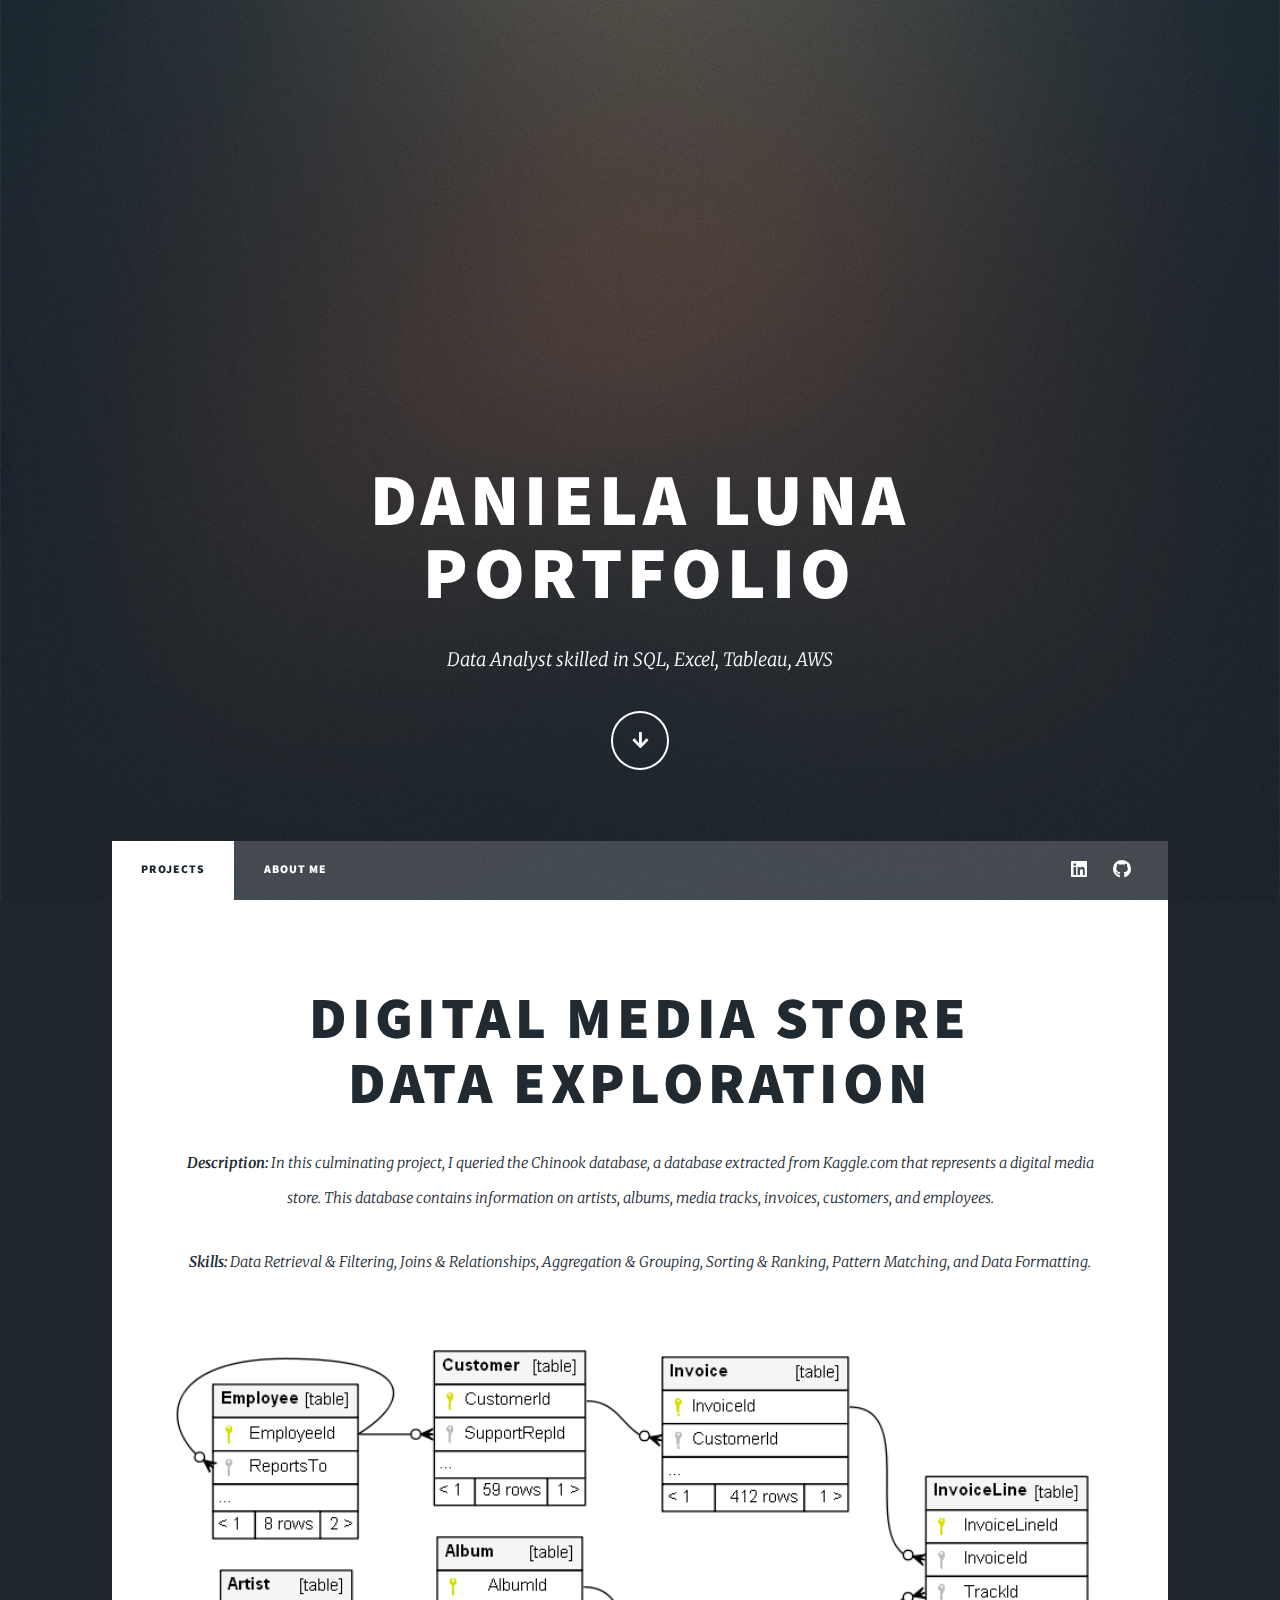
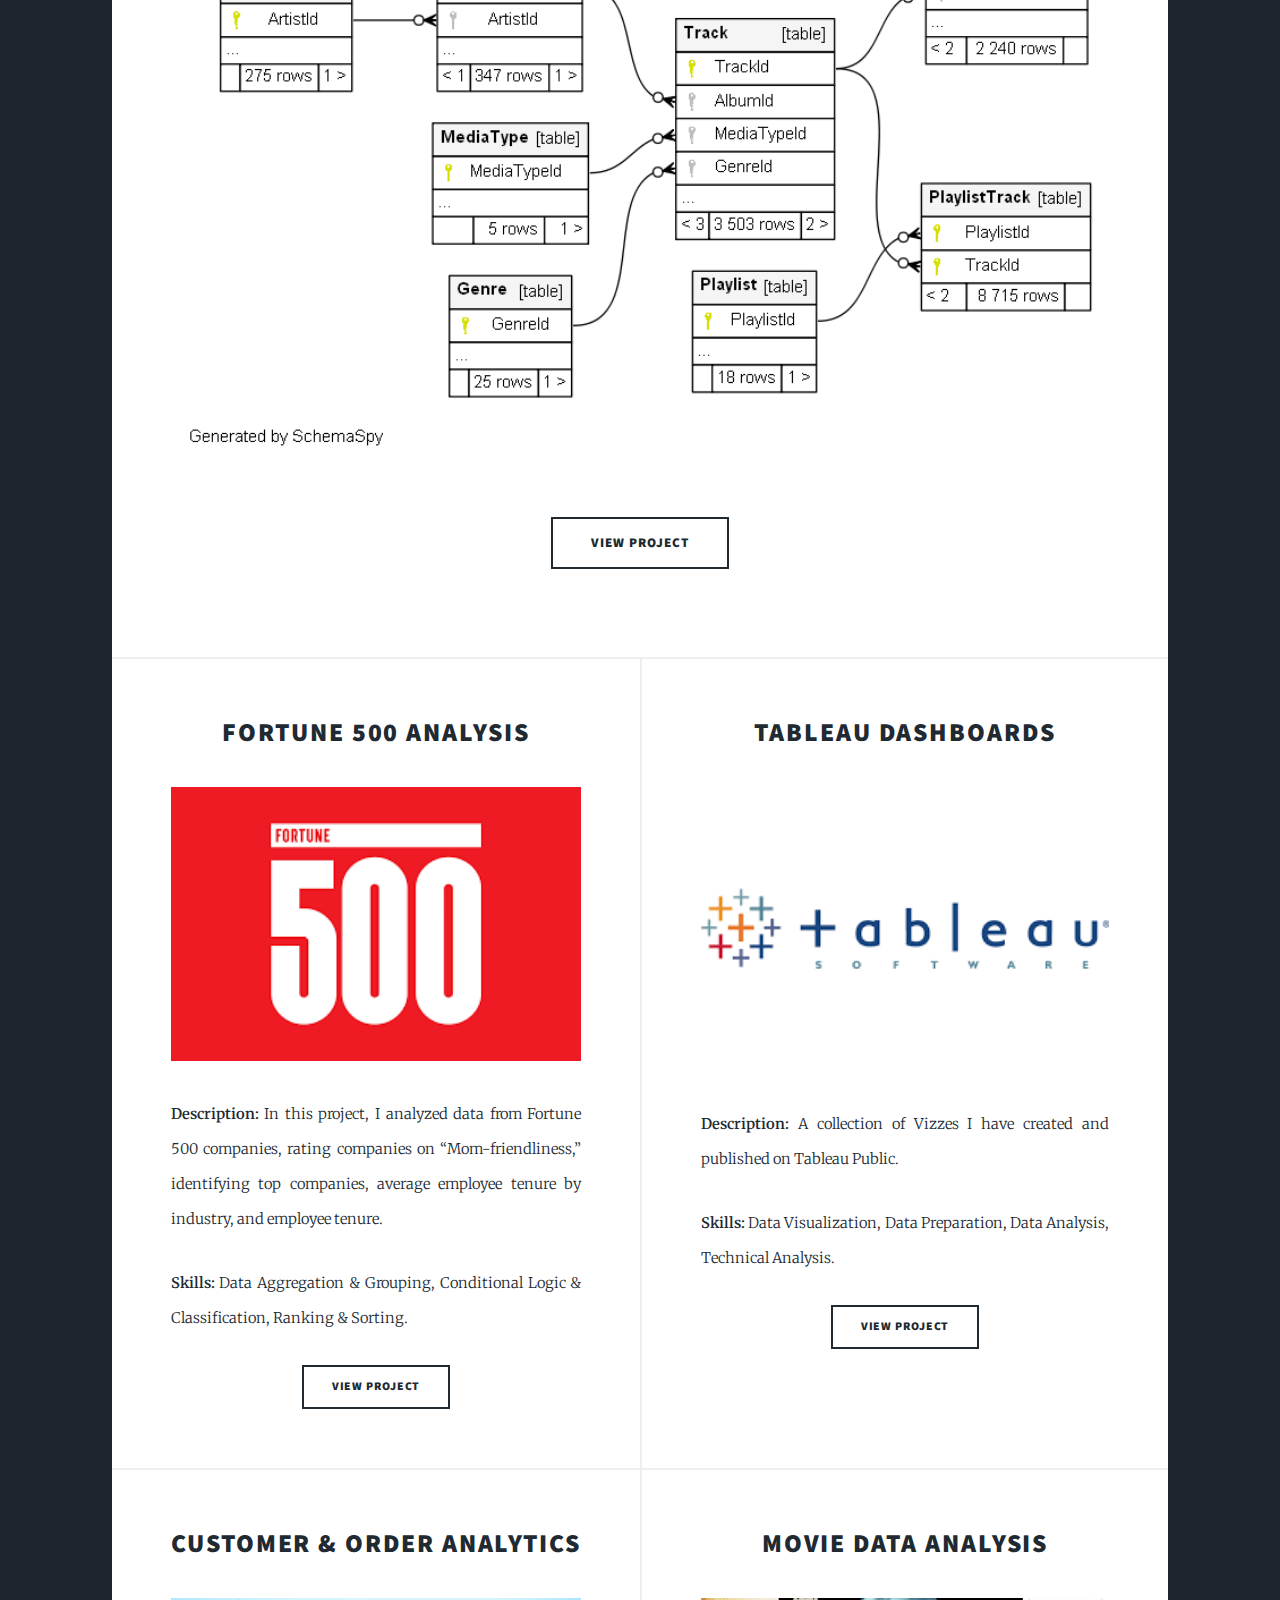
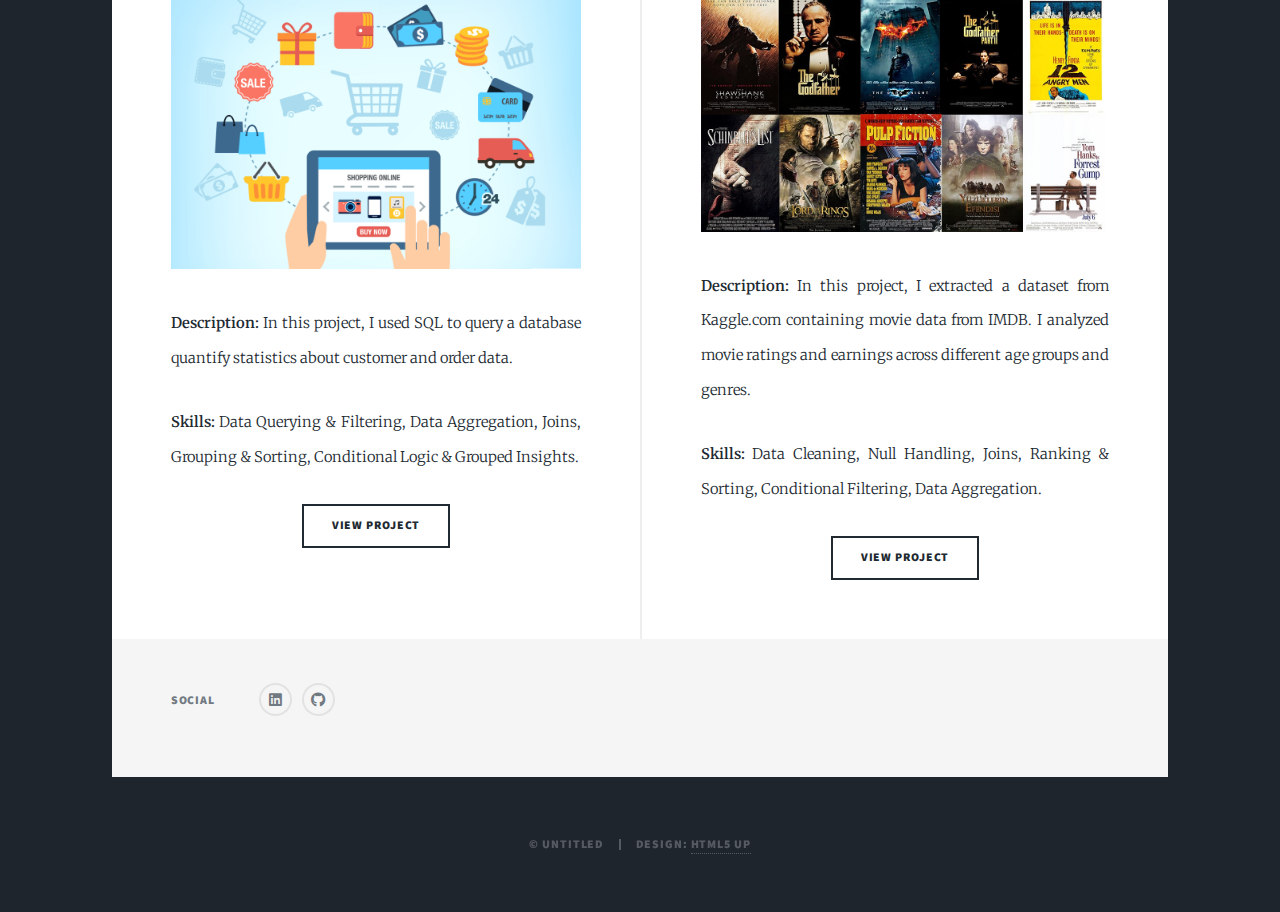
<file: index.html>
<!DOCTYPE HTML>
<!--
	Massively by HTML5 UP
	html5up.net | @ajlkn
	Free for personal and commercial use under the CCA 3.0 license (html5up.net/license)
-->
<html>
	<head>
		<title>Daniela Luna - Data Analyst</title>
		<meta charset="utf-8" />
		<meta name="viewport" content="width=device-width, initial-scale=1, user-scalable=no" />
		<link rel="stylesheet" href="assets/css/main.css" />
		<noscript><link rel="stylesheet" href="assets/css/noscript.css" /></noscript>
	</head>
	<body class="is-preload">

		<!-- Wrapper -->
			<div id="wrapper" class="fade-in">
				

				<!-- Intro -->
					<div id="intro">
						<h1>Daniela Luna<br />
						Portfolio</h1>
						<p>Data Analyst skilled in SQL, Excel, Tableau, AWS</p>
						<ul class="actions">
							<li><a href="#header" class="button icon solid solo fa-arrow-down scrolly">Continue</a></li>
						</ul>
					</div>
					<!-- Header -->
					<header id="header">
						<a href="index.html" class="logo">Daniela Luna - Data Analyst</a>
					</header>


				<!-- Nav -->
					<nav id="nav">
						<ul class="links">
							<li class="active"><a href="index.html">Projects</a></li>
							<li><a href="generic.html">About Me</a></li>
					  </ul>
						<ul class="icons">
							<li><a href="https://www.linkedin.com/in/lunadani/" class="icon brands fa-linkedin"><span class="label">LinkedIn</span></a></li>
							<li><a href="https://github.com/daniela-luna/SQL" class="icon brands fa-github"><span class="label">GitHub</span></a></li>
						</ul>
					</nav>

				<!-- Main -->
					<div id="main">

						<!-- Featured Post -->
							<article class="post featured">
								<header class="major">
									<h2><a href="https://github.com/daniela-luna/SQL/blob/main/FinalSQLProject">Digital Media Store<br />
									Data Exploration</a></h2>
									<p><b>Description:</b> In this culminating project, I queried the Chinook database, a database extracted from Kaggle.com that represents a digital media store. This database contains information on artists, albums, media tracks, invoices, customers, and employees.
									</p>
										<p><b>Skills:</b> Data Retrieval & Filtering, Joins & Relationships, Aggregation & Grouping, Sorting & Ranking, Pattern Matching, and Data Formatting. 
										</p> 
								</header>
								<a href="https://github.com/daniela-luna/SQL/blob/main/FinalSQLProject" class="image main"><img src="images/chinook.png" alt="chinook database" /></a>
								<ul class="actions special">
									<li><a href="https://github.com/daniela-luna/SQL/blob/main/FinalSQLProject" class="button large">View Project</a></li>
								</ul>
							</article>

						<!-- Posts -->
							<section class="posts">
								<article>
									<header>
										<h2><a href="https://github.com/daniela-luna/SQL/blob/main/Fortune500Analysis">Fortune 500 Analysis</a></h2>
									</header>
									<a href="https://github.com/daniela-luna/SQL/blob/main/Fortune500Analysis" class="image fit"><img src="images/fortune500.png" alt="fortune 500" /></a>
									<p><b>Description:</b> In this project, I analyzed data from Fortune 500 companies, rating companies on “Mom-friendliness,” identifying top companies, average employee tenure by industry, and employee tenure. </p>
									<p><b>Skills:</b> Data Aggregation & Grouping, Conditional Logic & Classification, Ranking & Sorting.</p>
									<ul class="actions special">
										<li><a href="https://github.com/daniela-luna/SQL/blob/main/Fortune500Analysis" class="button">View Project</a></li>
									</ul>
								</article>
								<article>
									<header>
										<h2><a href="https://public.tableau.com/app/profile/danielaluna/vizzes">Tableau Dashboards
									</a></h2>
									</header>
									<a href="https://public.tableau.com/app/profile/danielaluna/vizzes" class="image fit"><img src="images/tableau.png" alt="" /></a>
									<p><b>Description:</b> A collection of Vizzes I have created and published on Tableau Public.</p>
									<p><b>Skills:</b> Data Visualization, Data Preparation, Data Analysis, Technical Analysis.</p>
									<ul class="actions special">
										<li><a href="https://public.tableau.com/app/profile/danielaluna/vizzes" class="button">View Project</a></li>
									</ul>
								</article>
								<article>
									<header>
										<h2><a href="https://github.com/daniela-luna/SQL/blob/main/Customer%20%26%20Order%20Analytics">Customer & Order Analytics</a></h2>
									</header>
									<a href="https://github.com/daniela-luna/SQL/blob/main/Customer%20%26%20Order%20Analytics" class="image fit"><img src="images/customerorders.png" alt="" /></a>
									<p><b>Description:</b> In this project, I used SQL to query a database quantify statistics about customer and order data.</p>
									<p><b>Skills:</b> Data Querying & Filtering, Data Aggregation, Joins, Grouping & Sorting, Conditional Logic & Grouped Insights.</p>
									<ul class="actions special">
										<li><a href="https://github.com/daniela-luna/SQL/blob/main/Customer%20%26%20Order%20Analytics" class="button">View Project</a></li>
									</ul>
								</article>
								<article>
									<header>
										<h2><a href="https://github.com/daniela-luna/SQL/blob/main/Movie%20Data">Movie Data Analysis
										</a></h2>
									</header>
									<a href="https://github.com/daniela-luna/SQL/blob/main/Movie%20Data" class="image fit"><img src="images/movies.jpg" alt="" /></a>
									<p><b>Description:</b> In this project, I extracted a dataset from Kaggle.com containing movie data from IMDB. I analyzed movie ratings and earnings across different age groups and genres.</p>
									<p><b>Skills:</b> Data Cleaning, Null Handling, Joins, Ranking & Sorting, Conditional Filtering, Data Aggregation.</p>
									<ul class="actions special">
										<li><a href="https://github.com/daniela-luna/SQL/blob/main/Movie%20Data" class="button">View Project</a></li>
									</ul>
								</article>
							</section>
					</div>

				<!-- Footer -->
					<footer id="footer">
						<section class="split contact">
							<section>
								<h3>Social</h3>
								<ul class="icons alt">
									<li><a href="https://www.linkedin.com/in/lunadani/" class="icon brands alt fa-linkedin"><span class="label">LinkedIn</span></a></li>
									<li><a href="https://github.com/daniela-luna/SQL" class="icon brands alt fa-github"><span class="label">GitHub</span></a></li>
								</ul>
							</section>
						</section>
					</footer>

				<!-- Copyright -->
					<div id="copyright">
						<ul><li>&copy; Untitled</li><li>Design: <a href="https://html5up.net">HTML5 UP</a></li></ul>
					</div>

			</div>

		<!-- Scripts -->
			<script src="assets/js/jquery.min.js"></script>
			<script src="assets/js/jquery.scrollex.min.js"></script>
			<script src="assets/js/jquery.scrolly.min.js"></script>
			<script src="assets/js/browser.min.js"></script>
			<script src="assets/js/breakpoints.min.js"></script>
			<script src="assets/js/util.js"></script>
			<script src="assets/js/main.js"></script>

	</body>
</html>
</file>
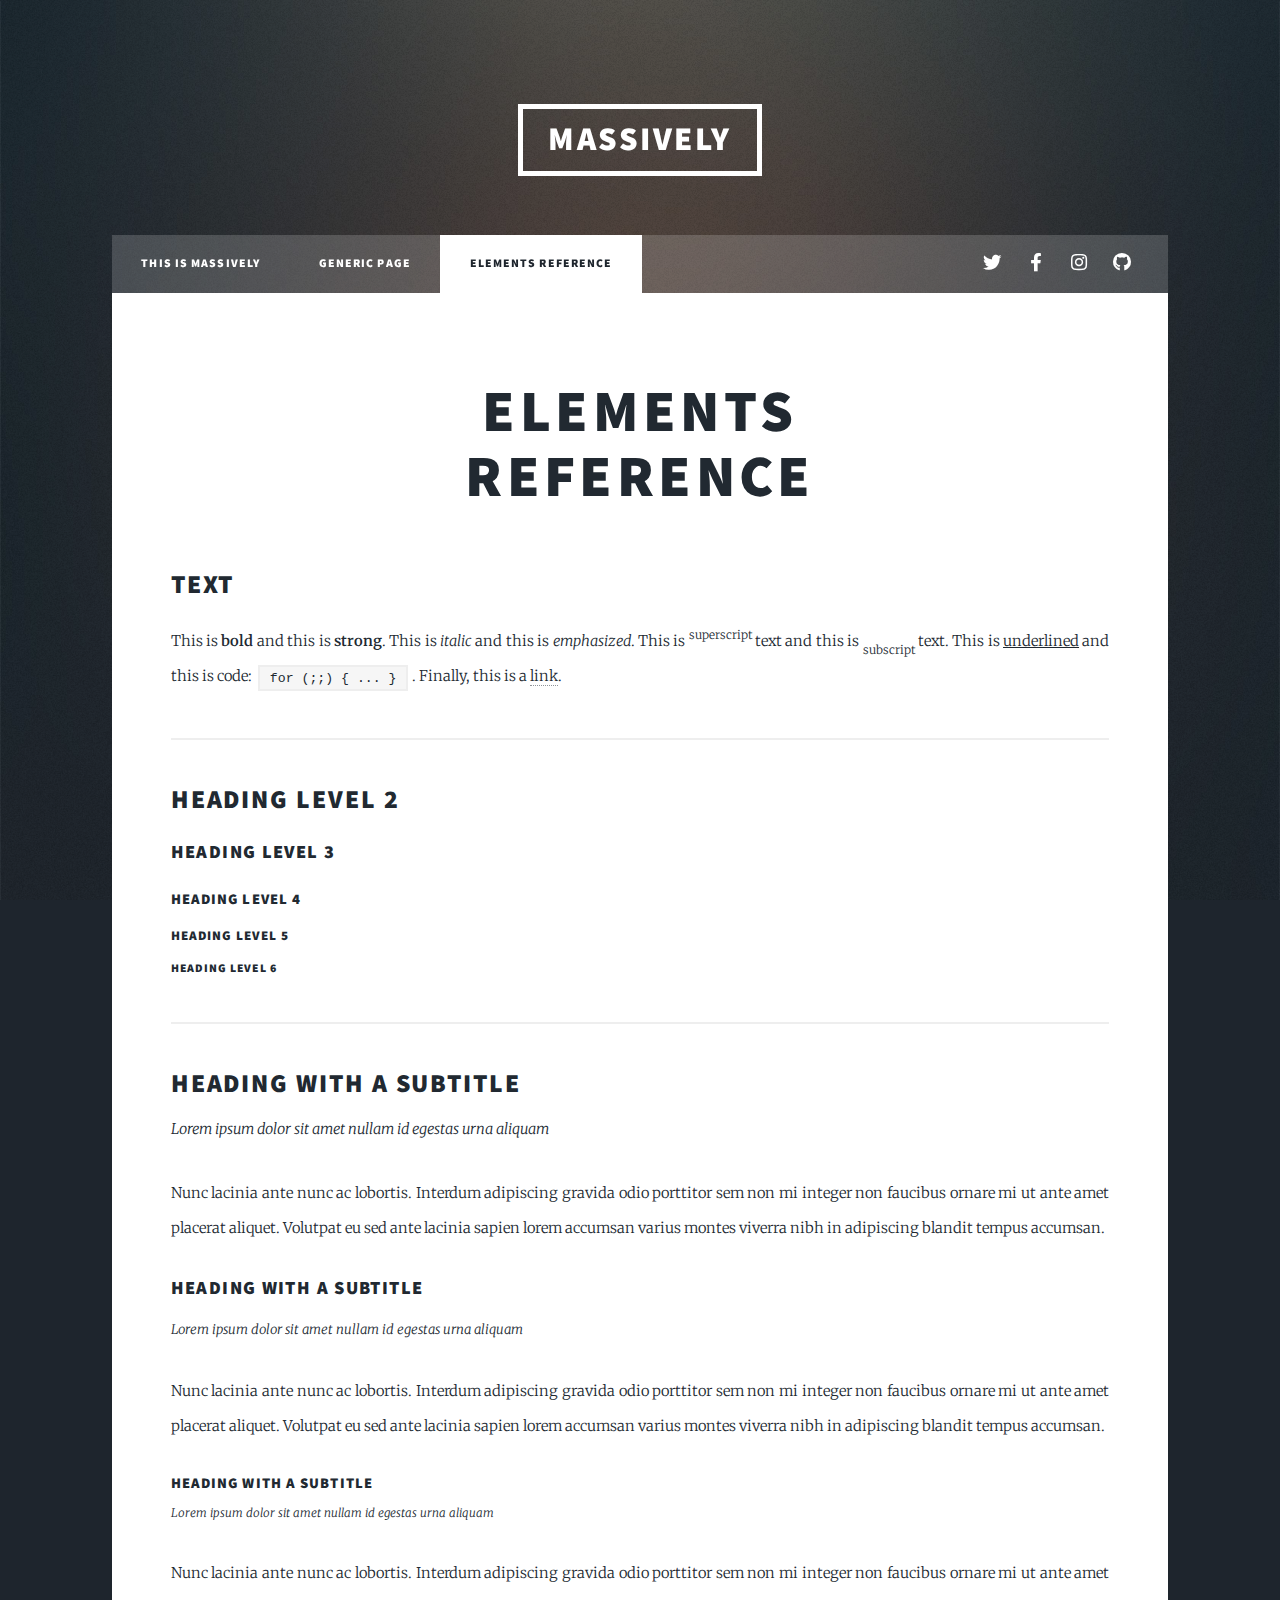
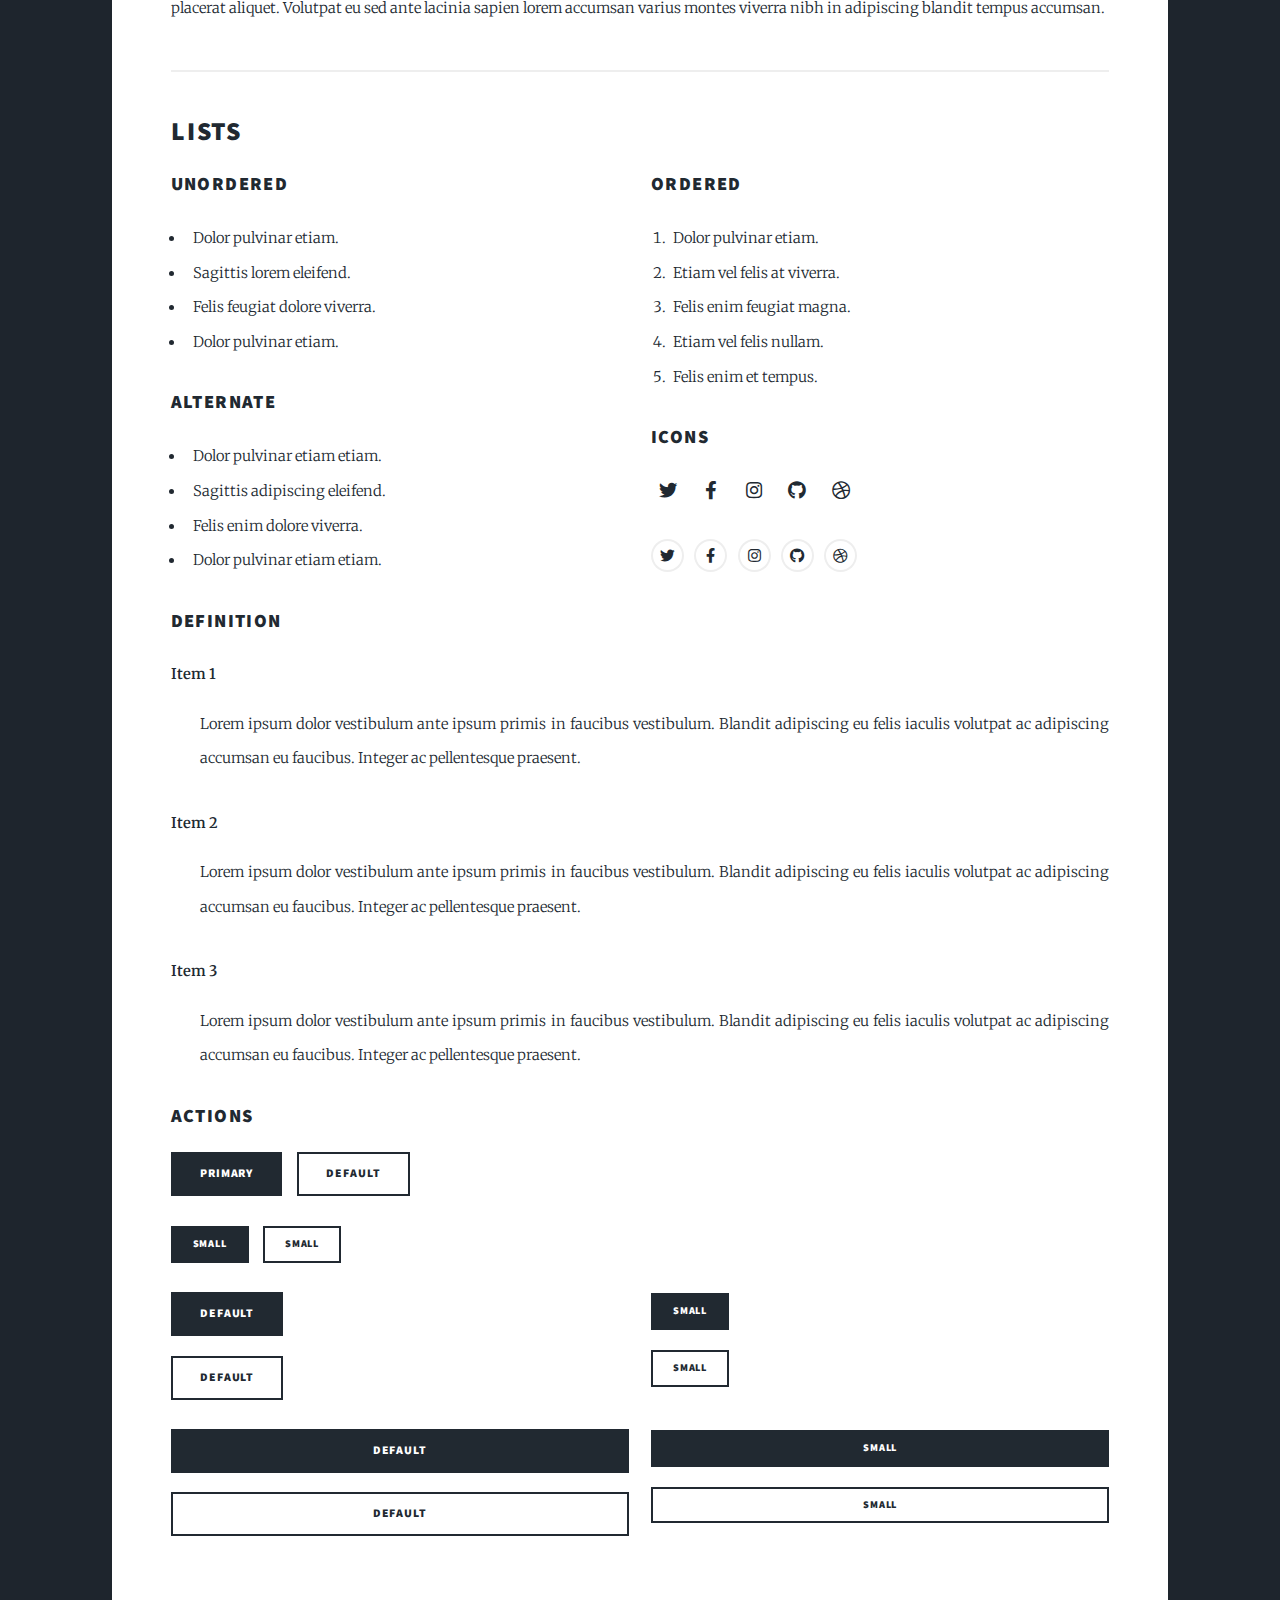
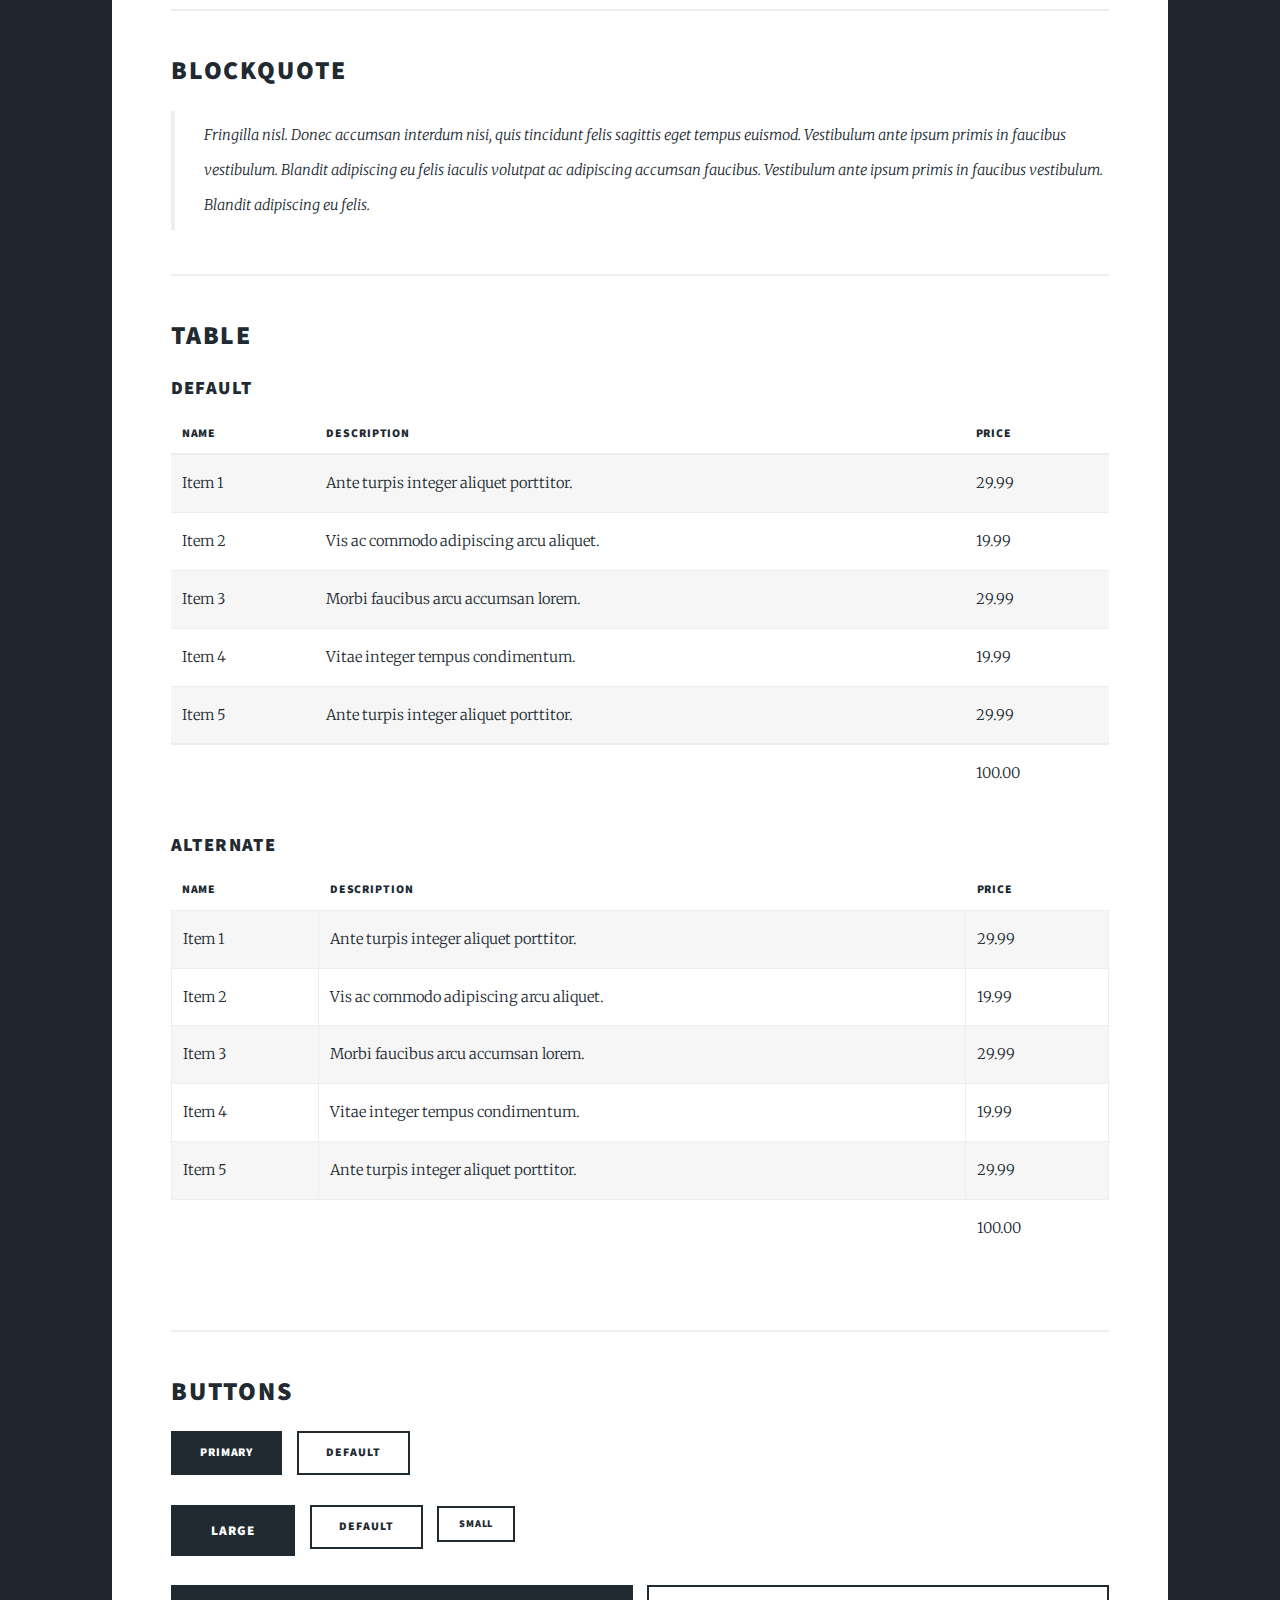
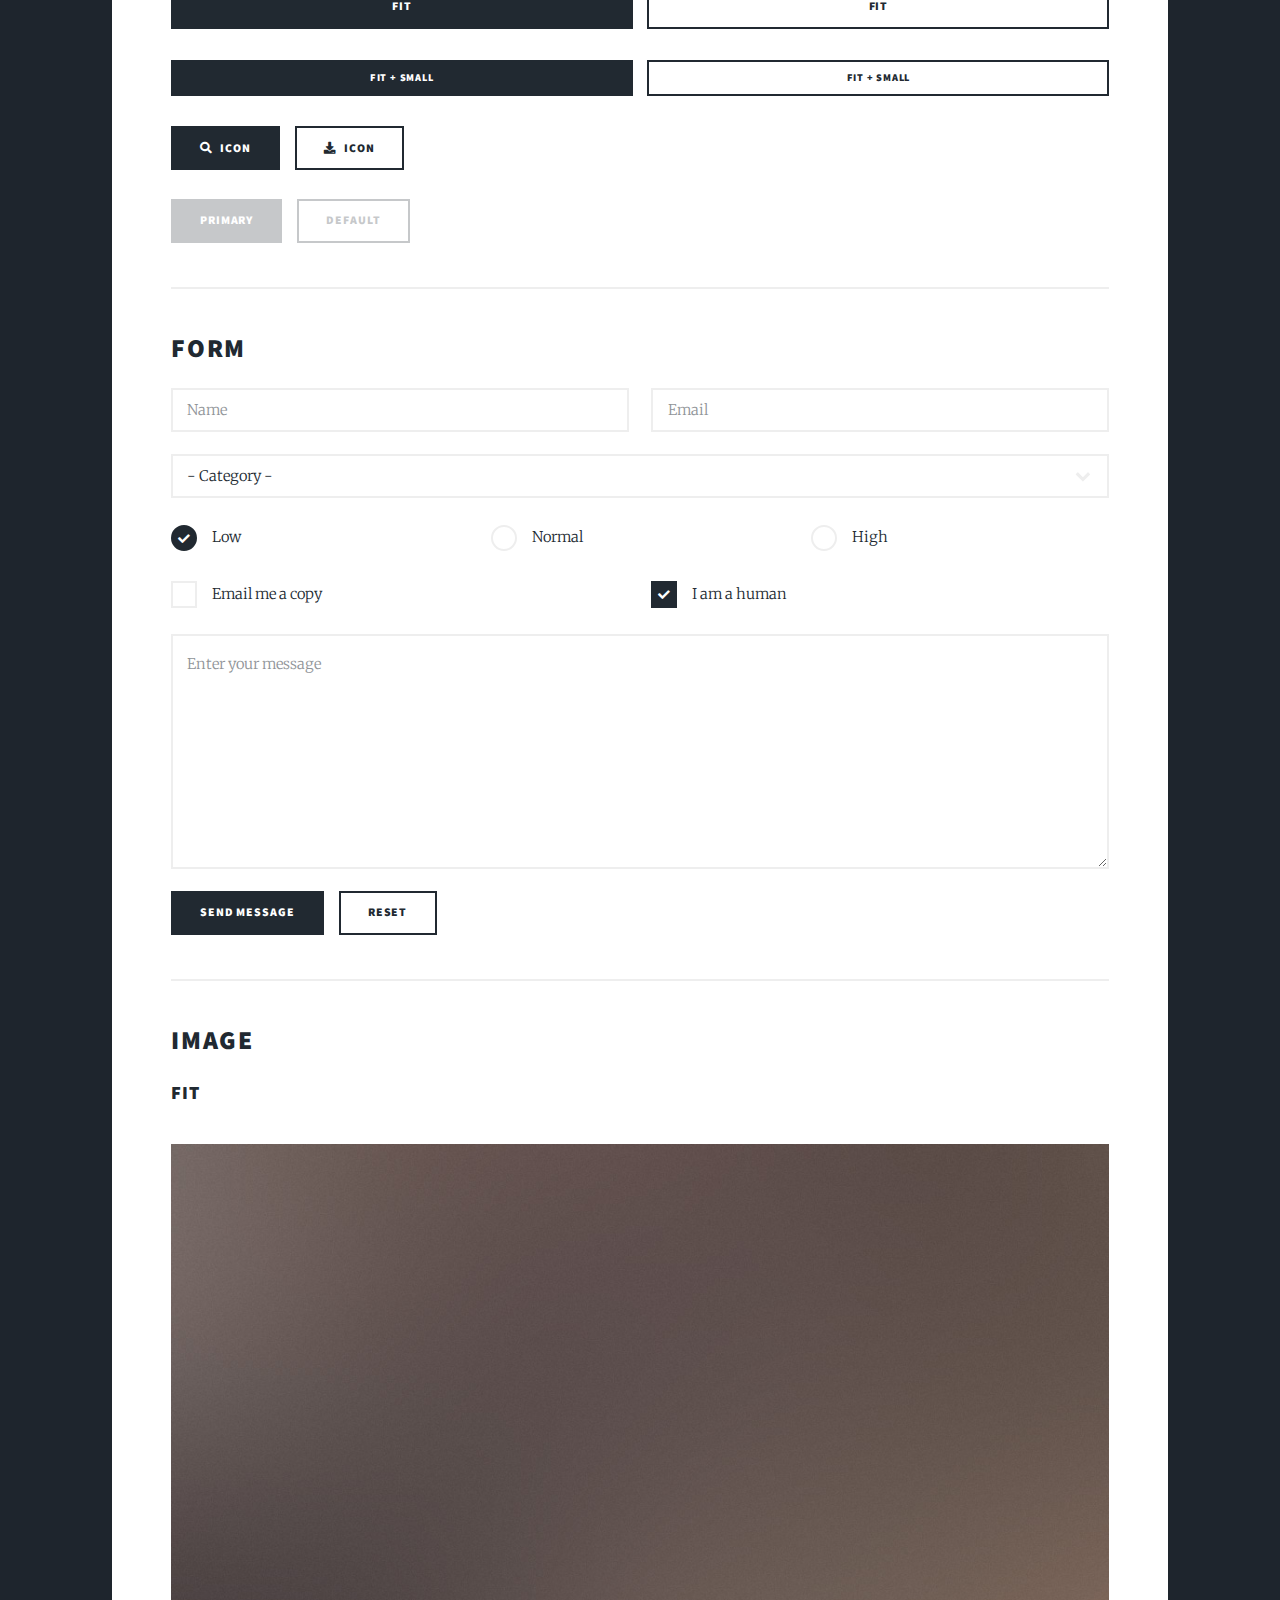
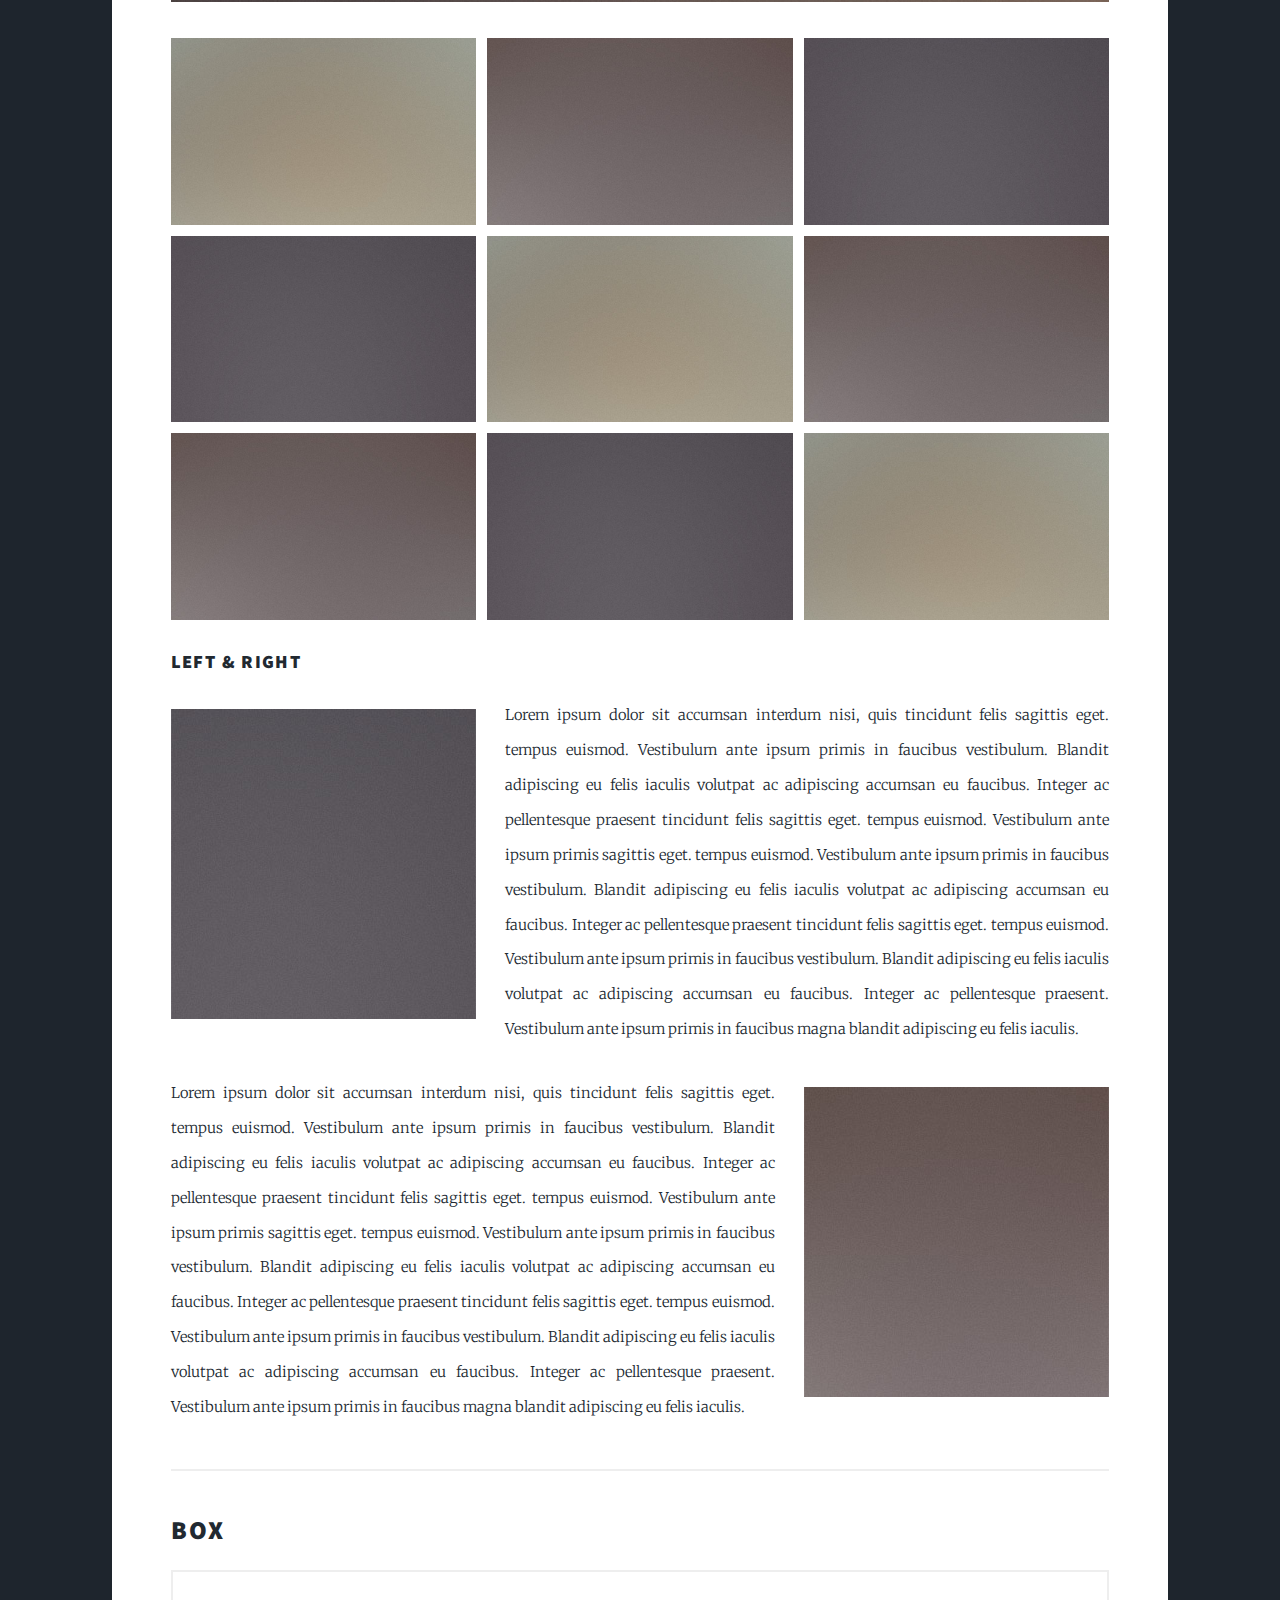
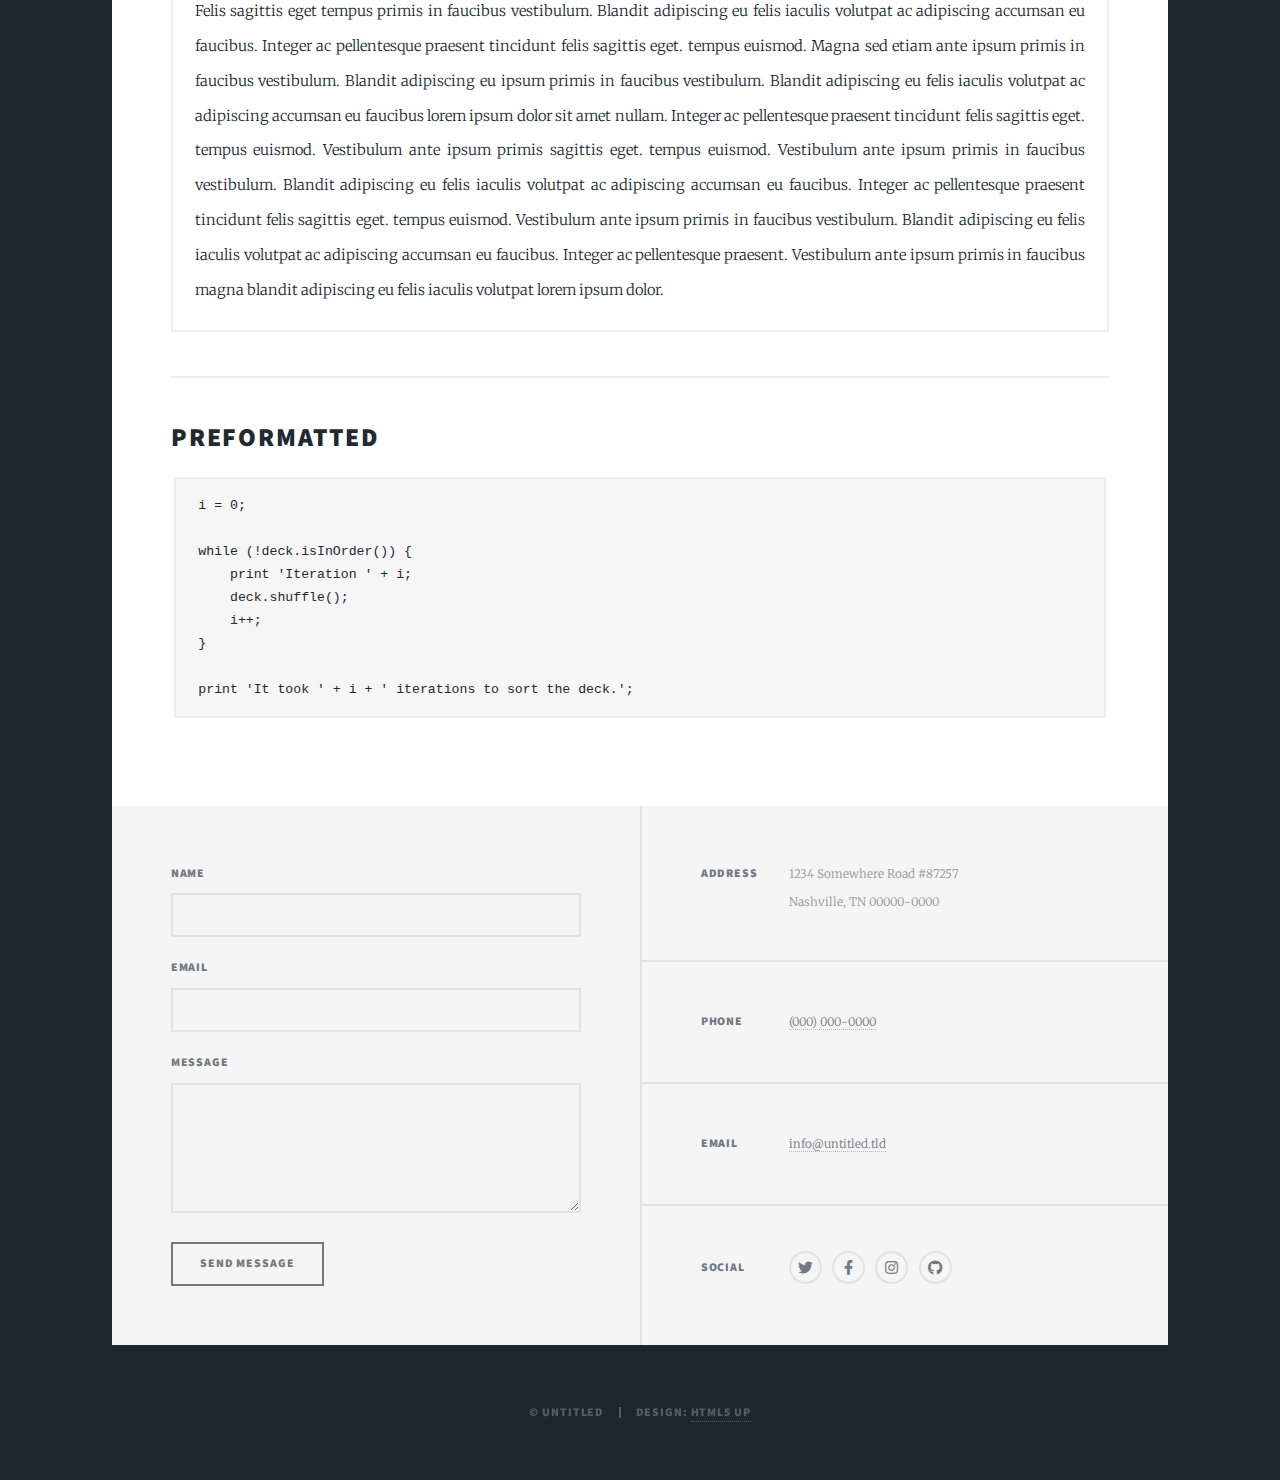
<file: elements.html>
<!DOCTYPE HTML>
<!--
	Massively by HTML5 UP
	html5up.net | @ajlkn
	Free for personal and commercial use under the CCA 3.0 license (html5up.net/license)
-->
<html>
	<head>
		<title>Elements Reference - Massively by HTML5 UP</title>
		<meta charset="utf-8" />
		<meta name="viewport" content="width=device-width, initial-scale=1, user-scalable=no" />
		<link rel="stylesheet" href="assets/css/main.css" />
		<noscript><link rel="stylesheet" href="assets/css/noscript.css" /></noscript>
	</head>
	<body class="is-preload">

		<!-- Wrapper -->
			<div id="wrapper">

				<!-- Header -->
					<header id="header">
						<a href="index.html" class="logo">Massively</a>
					</header>

				<!-- Nav -->
					<nav id="nav">
						<ul class="links">
							<li><a href="index.html">This is Massively</a></li>
							<li><a href="generic.html">Generic Page</a></li>
							<li class="active"><a href="elements.html">Elements Reference</a></li>
						</ul>
						<ul class="icons">
							<li><a href="#" class="icon brands fa-twitter"><span class="label">Twitter</span></a></li>
							<li><a href="#" class="icon brands fa-facebook-f"><span class="label">Facebook</span></a></li>
							<li><a href="#" class="icon brands fa-instagram"><span class="label">Instagram</span></a></li>
							<li><a href="#" class="icon brands fa-github"><span class="label">GitHub</span></a></li>
						</ul>
					</nav>

				<!-- Main -->
					<div id="main">

						<!-- Post -->
							<section class="post">
								<header class="major">
									<h1>Elements<br />
									Reference</h1>
								</header>

								<!-- Text stuff -->
									<h2>Text</h2>
									<p>This is <b>bold</b> and this is <strong>strong</strong>. This is <i>italic</i> and this is <em>emphasized</em>.
									This is <sup>superscript</sup> text and this is <sub>subscript</sub> text.
									This is <u>underlined</u> and this is code: <code>for (;;) { ... }</code>.
									Finally, this is a <a href="#">link</a>.</p>
									<hr />
									<h2>Heading Level 2</h2>
									<h3>Heading Level 3</h3>
									<h4>Heading Level 4</h4>
									<h5>Heading Level 5</h5>
									<h6>Heading Level 6</h6>
									<hr />
									<header>
										<h2>Heading with a Subtitle</h2>
										<p>Lorem ipsum dolor sit amet nullam id egestas urna aliquam</p>
									</header>
									<p>Nunc lacinia ante nunc ac lobortis. Interdum adipiscing gravida odio porttitor sem non mi integer non faucibus ornare mi ut ante amet placerat aliquet. Volutpat eu sed ante lacinia sapien lorem accumsan varius montes viverra nibh in adipiscing blandit tempus accumsan.</p>
									<header>
										<h3>Heading with a Subtitle</h3>
										<p>Lorem ipsum dolor sit amet nullam id egestas urna aliquam</p>
									</header>
									<p>Nunc lacinia ante nunc ac lobortis. Interdum adipiscing gravida odio porttitor sem non mi integer non faucibus ornare mi ut ante amet placerat aliquet. Volutpat eu sed ante lacinia sapien lorem accumsan varius montes viverra nibh in adipiscing blandit tempus accumsan.</p>
									<header>
										<h4>Heading with a Subtitle</h4>
										<p>Lorem ipsum dolor sit amet nullam id egestas urna aliquam</p>
									</header>
									<p>Nunc lacinia ante nunc ac lobortis. Interdum adipiscing gravida odio porttitor sem non mi integer non faucibus ornare mi ut ante amet placerat aliquet. Volutpat eu sed ante lacinia sapien lorem accumsan varius montes viverra nibh in adipiscing blandit tempus accumsan.</p>

									<hr />

								<!-- Lists -->
									<h2>Lists</h2>
									<div class="row">
										<div class="col-6 col-12-small">

											<h3>Unordered</h3>
											<ul>
												<li>Dolor pulvinar etiam.</li>
												<li>Sagittis lorem eleifend.</li>
												<li>Felis feugiat dolore viverra.</li>
												<li>Dolor pulvinar etiam.</li>
											</ul>

											<h3>Alternate</h3>
											<ul class="alt">
												<li>Dolor pulvinar etiam etiam.</li>
												<li>Sagittis adipiscing eleifend.</li>
												<li>Felis enim dolore viverra.</li>
												<li>Dolor pulvinar etiam etiam.</li>
											</ul>

										</div>
										<div class="col-6 col-12-small">

											<h3>Ordered</h3>
											<ol>
												<li>Dolor pulvinar etiam.</li>
												<li>Etiam vel felis at viverra.</li>
												<li>Felis enim feugiat magna.</li>
												<li>Etiam vel felis nullam.</li>
												<li>Felis enim et tempus.</li>
											</ol>

											<h3>Icons</h3>
											<ul class="icons">
												<li><a href="#" class="icon brands fa-twitter"><span class="label">Twitter</span></a></li>
												<li><a href="#" class="icon brands fa-facebook-f"><span class="label">Facebook</span></a></li>
												<li><a href="#" class="icon brands fa-instagram"><span class="label">Instagram</span></a></li>
												<li><a href="#" class="icon brands fa-github"><span class="label">Github</span></a></li>
												<li><a href="#" class="icon brands fa-dribbble"><span class="label">Dribbble</span></a></li>
											</ul>
											<ul class="icons alt">
												<li><a href="#" class="icon brands alt fa-twitter"><span class="label">Twitter</span></a></li>
												<li><a href="#" class="icon brands alt fa-facebook-f"><span class="label">Facebook</span></a></li>
												<li><a href="#" class="icon brands alt fa-instagram"><span class="label">Instagram</span></a></li>
												<li><a href="#" class="icon brands alt fa-github"><span class="label">Github</span></a></li>
												<li><a href="#" class="icon brands alt fa-dribbble"><span class="label">Dribbble</span></a></li>
											</ul>

										</div>
									</div>
									<h3>Definition</h3>
									<dl>
										<dt>Item 1</dt>
										<dd>
											<p>Lorem ipsum dolor vestibulum ante ipsum primis in faucibus vestibulum. Blandit adipiscing eu felis iaculis volutpat ac adipiscing accumsan eu faucibus. Integer ac pellentesque praesent.</p>
										</dd>
										<dt>Item 2</dt>
										<dd>
											<p>Lorem ipsum dolor vestibulum ante ipsum primis in faucibus vestibulum. Blandit adipiscing eu felis iaculis volutpat ac adipiscing accumsan eu faucibus. Integer ac pellentesque praesent.</p>
										</dd>
										<dt>Item 3</dt>
										<dd>
											<p>Lorem ipsum dolor vestibulum ante ipsum primis in faucibus vestibulum. Blandit adipiscing eu felis iaculis volutpat ac adipiscing accumsan eu faucibus. Integer ac pellentesque praesent.</p>
										</dd>
									</dl>

									<h3>Actions</h3>
									<ul class="actions">
										<li><a href="#" class="button primary">Primary</a></li>
										<li><a href="#" class="button">Default</a></li>
									</ul>
									<ul class="actions small">
										<li><a href="#" class="button primary small">Small</a></li>
										<li><a href="#" class="button small">Small</a></li>
									</ul>
									<div class="row">
										<div class="col-6 col-12-small">
											<ul class="actions stacked">
												<li><a href="#" class="button primary">Default</a></li>
												<li><a href="#" class="button">Default</a></li>
											</ul>
										</div>
										<div class="col-6 col-12-small">
											<ul class="actions stacked">
												<li><a href="#" class="button primary small">Small</a></li>
												<li><a href="#" class="button small">Small</a></li>
											</ul>
										</div>
									</div>
									<div class="row">
										<div class="col-6 col-12-small">
											<ul class="actions stacked">
												<li><a href="#" class="button primary fit">Default</a></li>
												<li><a href="#" class="button fit">Default</a></li>
											</ul>
										</div>
										<div class="col-6 col-12-small">
											<ul class="actions stacked">
												<li><a href="#" class="button primary small fit">Small</a></li>
												<li><a href="#" class="button small fit">Small</a></li>
											</ul>
										</div>
									</div>

									<hr />

								<!-- Blockquote -->
									<h2>Blockquote</h2>
									<blockquote>Fringilla nisl. Donec accumsan interdum nisi, quis tincidunt felis sagittis eget tempus euismod. Vestibulum ante ipsum primis in faucibus vestibulum. Blandit adipiscing eu felis iaculis volutpat ac adipiscing accumsan faucibus. Vestibulum ante ipsum primis in faucibus vestibulum. Blandit adipiscing eu felis.</blockquote>

									<hr />

								<!-- Table -->
									<h2>Table</h2>

									<h3>Default</h3>
									<div class="table-wrapper">
										<table>
											<thead>
												<tr>
													<th>Name</th>
													<th>Description</th>
													<th>Price</th>
												</tr>
											</thead>
											<tbody>
												<tr>
													<td>Item 1</td>
													<td>Ante turpis integer aliquet porttitor.</td>
													<td>29.99</td>
												</tr>
												<tr>
													<td>Item 2</td>
													<td>Vis ac commodo adipiscing arcu aliquet.</td>
													<td>19.99</td>
												</tr>
												<tr>
													<td>Item 3</td>
													<td> Morbi faucibus arcu accumsan lorem.</td>
													<td>29.99</td>
												</tr>
												<tr>
													<td>Item 4</td>
													<td>Vitae integer tempus condimentum.</td>
													<td>19.99</td>
												</tr>
												<tr>
													<td>Item 5</td>
													<td>Ante turpis integer aliquet porttitor.</td>
													<td>29.99</td>
												</tr>
											</tbody>
											<tfoot>
												<tr>
													<td colspan="2"></td>
													<td>100.00</td>
												</tr>
											</tfoot>
										</table>
									</div>

									<h3>Alternate</h3>
									<div class="table-wrapper">
										<table class="alt">
											<thead>
												<tr>
													<th>Name</th>
													<th>Description</th>
													<th>Price</th>
												</tr>
											</thead>
											<tbody>
												<tr>
													<td>Item 1</td>
													<td>Ante turpis integer aliquet porttitor.</td>
													<td>29.99</td>
												</tr>
												<tr>
													<td>Item 2</td>
													<td>Vis ac commodo adipiscing arcu aliquet.</td>
													<td>19.99</td>
												</tr>
												<tr>
													<td>Item 3</td>
													<td> Morbi faucibus arcu accumsan lorem.</td>
													<td>29.99</td>
												</tr>
												<tr>
													<td>Item 4</td>
													<td>Vitae integer tempus condimentum.</td>
													<td>19.99</td>
												</tr>
												<tr>
													<td>Item 5</td>
													<td>Ante turpis integer aliquet porttitor.</td>
													<td>29.99</td>
												</tr>
											</tbody>
											<tfoot>
												<tr>
													<td colspan="2"></td>
													<td>100.00</td>
												</tr>
											</tfoot>
										</table>
									</div>

									<hr />

								<!-- Buttons -->
									<h2>Buttons</h2>
									<ul class="actions">
										<li><a href="#" class="button primary">Primary</a></li>
										<li><a href="#" class="button">Default</a></li>
									</ul>
									<ul class="actions">
										<li><a href="#" class="button primary large">Large</a></li>
										<li><a href="#" class="button">Default</a></li>
										<li><a href="#" class="button small">Small</a></li>
									</ul>
									<ul class="actions fit">
										<li><a href="#" class="button primary fit">Fit</a></li>
										<li><a href="#" class="button fit">Fit</a></li>
									</ul>
									<ul class="actions fit small">
										<li><a href="#" class="button primary fit small">Fit + Small</a></li>
										<li><a href="#" class="button fit small">Fit + Small</a></li>
									</ul>
									<ul class="actions">
										<li><a href="#" class="button primary icon solid fa-search">Icon</a></li>
										<li><a href="#" class="button icon solid fa-download">Icon</a></li>
									</ul>
									<ul class="actions">
										<li><span class="button primary disabled">Primary</span></li>
										<li><span class="button disabled">Default</span></li>
									</ul>

									<hr />

								<!-- Form -->
									<h2>Form</h2>

									<form method="post" action="#">
										<div class="row gtr-uniform">
											<div class="col-6 col-12-xsmall">
												<input type="text" name="demo-name" id="demo-name" value="" placeholder="Name" />
											</div>
											<div class="col-6 col-12-xsmall">
												<input type="email" name="demo-email" id="demo-email" value="" placeholder="Email" />
											</div>
											<!-- Break -->
											<div class="col-12">
												<select name="demo-category" id="demo-category">
													<option value="">- Category -</option>
													<option value="1">Manufacturing</option>
													<option value="1">Shipping</option>
													<option value="1">Administration</option>
													<option value="1">Human Resources</option>
												</select>
											</div>
											<!-- Break -->
											<div class="col-4 col-12-small">
												<input type="radio" id="demo-priority-low" name="demo-priority" checked>
												<label for="demo-priority-low">Low</label>
											</div>
											<div class="col-4 col-12-small">
												<input type="radio" id="demo-priority-normal" name="demo-priority">
												<label for="demo-priority-normal">Normal</label>
											</div>
											<div class="col-4 col-12-small">
												<input type="radio" id="demo-priority-high" name="demo-priority">
												<label for="demo-priority-high">High</label>
											</div>
											<!-- Break -->
											<div class="col-6 col-12-small">
												<input type="checkbox" id="demo-copy" name="demo-copy">
												<label for="demo-copy">Email me a copy</label>
											</div>
											<div class="col-6 col-12-small">
												<input type="checkbox" id="demo-human" name="demo-human" checked>
												<label for="demo-human">I am a human</label>
											</div>
											<!-- Break -->
											<div class="col-12">
												<textarea name="demo-message" id="demo-message" placeholder="Enter your message" rows="6"></textarea>
											</div>
											<!-- Break -->
											<div class="col-12">
												<ul class="actions">
													<li><input type="submit" value="Send Message" class="primary" /></li>
													<li><input type="reset" value="Reset" /></li>
												</ul>
											</div>
										</div>
									</form>

									<hr />

								<!-- Image -->
									<h2>Image</h2>

									<h3>Fit</h3>
									<span class="image fit"><img src="images/pic01.jpg" alt="" /></span>
									<div class="box alt">
										<div class="row gtr-50 gtr-uniform">
											<div class="col-4"><span class="image fit"><img src="images/pic02.jpg" alt="" /></span></div>
											<div class="col-4"><span class="image fit"><img src="images/pic03.jpg" alt="" /></span></div>
											<div class="col-4"><span class="image fit"><img src="images/pic04.jpg" alt="" /></span></div>
											<!-- Break -->
											<div class="col-4"><span class="image fit"><img src="images/pic04.jpg" alt="" /></span></div>
											<div class="col-4"><span class="image fit"><img src="images/pic02.jpg" alt="" /></span></div>
											<div class="col-4"><span class="image fit"><img src="images/pic03.jpg" alt="" /></span></div>
											<!-- Break -->
											<div class="col-4"><span class="image fit"><img src="images/pic03.jpg" alt="" /></span></div>
											<div class="col-4"><span class="image fit"><img src="images/pic04.jpg" alt="" /></span></div>
											<div class="col-4"><span class="image fit"><img src="images/pic02.jpg" alt="" /></span></div>
										</div>
									</div>

									<h3>Left &amp; Right</h3>
									<p><span class="image left"><img src="images/pic08.jpg" alt="" /></span>Lorem ipsum dolor sit accumsan interdum nisi, quis tincidunt felis sagittis eget. tempus euismod. Vestibulum ante ipsum primis in faucibus vestibulum. Blandit adipiscing eu felis iaculis volutpat ac adipiscing accumsan eu faucibus. Integer ac pellentesque praesent tincidunt felis sagittis eget. tempus euismod. Vestibulum ante ipsum primis sagittis eget. tempus euismod. Vestibulum ante ipsum primis in faucibus vestibulum. Blandit adipiscing eu felis iaculis volutpat ac adipiscing accumsan eu faucibus. Integer ac pellentesque praesent tincidunt felis sagittis eget. tempus euismod. Vestibulum ante ipsum primis in faucibus vestibulum. Blandit adipiscing eu felis iaculis volutpat ac adipiscing accumsan eu faucibus. Integer ac pellentesque praesent. Vestibulum ante ipsum primis in faucibus magna blandit adipiscing eu felis iaculis.</p>
									<p><span class="image right"><img src="images/pic09.jpg" alt="" /></span>Lorem ipsum dolor sit accumsan interdum nisi, quis tincidunt felis sagittis eget. tempus euismod. Vestibulum ante ipsum primis in faucibus vestibulum. Blandit adipiscing eu felis iaculis volutpat ac adipiscing accumsan eu faucibus. Integer ac pellentesque praesent tincidunt felis sagittis eget. tempus euismod. Vestibulum ante ipsum primis sagittis eget. tempus euismod. Vestibulum ante ipsum primis in faucibus vestibulum. Blandit adipiscing eu felis iaculis volutpat ac adipiscing accumsan eu faucibus. Integer ac pellentesque praesent tincidunt felis sagittis eget. tempus euismod. Vestibulum ante ipsum primis in faucibus vestibulum. Blandit adipiscing eu felis iaculis volutpat ac adipiscing accumsan eu faucibus. Integer ac pellentesque praesent. Vestibulum ante ipsum primis in faucibus magna blandit adipiscing eu felis iaculis.</p>

									<hr />

								<!-- Box -->
									<h2>Box</h2>
									<div class="box">
										<p>Felis sagittis eget tempus primis in faucibus vestibulum. Blandit adipiscing eu felis iaculis volutpat ac adipiscing accumsan eu faucibus. Integer ac pellentesque praesent tincidunt felis sagittis eget. tempus euismod. Magna sed etiam ante ipsum primis in faucibus vestibulum. Blandit adipiscing eu ipsum primis in faucibus vestibulum. Blandit adipiscing eu felis iaculis volutpat ac adipiscing accumsan eu faucibus lorem ipsum dolor sit amet nullam. Integer ac pellentesque praesent tincidunt felis sagittis eget. tempus euismod. Vestibulum ante ipsum primis sagittis eget. tempus euismod. Vestibulum ante ipsum primis in faucibus vestibulum. Blandit adipiscing eu felis iaculis volutpat ac adipiscing accumsan eu faucibus. Integer ac pellentesque praesent tincidunt felis sagittis eget. tempus euismod. Vestibulum ante ipsum primis in faucibus vestibulum. Blandit adipiscing eu felis iaculis volutpat ac adipiscing accumsan eu faucibus. Integer ac pellentesque praesent. Vestibulum ante ipsum primis in faucibus magna blandit adipiscing eu felis iaculis volutpat lorem ipsum dolor.</p>
									</div>

									<hr />

								<!-- Preformatted Code -->
									<h2>Preformatted</h2>
									<pre><code>i = 0;

while (!deck.isInOrder()) {
    print 'Iteration ' + i;
    deck.shuffle();
    i++;
}

print 'It took ' + i + ' iterations to sort the deck.';
</code></pre>

							</section>

					</div>

				<!-- Footer -->
					<footer id="footer">
						<section>
							<form method="post" action="#">
								<div class="fields">
									<div class="field">
										<label for="name">Name</label>
										<input type="text" name="name" id="name" />
									</div>
									<div class="field">
										<label for="email">Email</label>
										<input type="text" name="email" id="email" />
									</div>
									<div class="field">
										<label for="message">Message</label>
										<textarea name="message" id="message" rows="3"></textarea>
									</div>
								</div>
								<ul class="actions">
									<li><input type="submit" value="Send Message" /></li>
								</ul>
							</form>
						</section>
						<section class="split contact">
							<section class="alt">
								<h3>Address</h3>
								<p>1234 Somewhere Road #87257<br />
								Nashville, TN 00000-0000</p>
							</section>
							<section>
								<h3>Phone</h3>
								<p><a href="#">(000) 000-0000</a></p>
							</section>
							<section>
								<h3>Email</h3>
								<p><a href="#">info@untitled.tld</a></p>
							</section>
							<section>
								<h3>Social</h3>
								<ul class="icons alt">
									<li><a href="#" class="icon brands alt fa-twitter"><span class="label">Twitter</span></a></li>
									<li><a href="#" class="icon brands alt fa-facebook-f"><span class="label">Facebook</span></a></li>
									<li><a href="#" class="icon brands alt fa-instagram"><span class="label">Instagram</span></a></li>
									<li><a href="#" class="icon brands alt fa-github"><span class="label">GitHub</span></a></li>
								</ul>
							</section>
						</section>
					</footer>

				<!-- Copyright -->
					<div id="copyright">
						<ul><li>&copy; Untitled</li><li>Design: <a href="https://html5up.net">HTML5 UP</a></li></ul>
					</div>

			</div>

		<!-- Scripts -->
			<script src="assets/js/jquery.min.js"></script>
			<script src="assets/js/jquery.scrollex.min.js"></script>
			<script src="assets/js/jquery.scrolly.min.js"></script>
			<script src="assets/js/browser.min.js"></script>
			<script src="assets/js/breakpoints.min.js"></script>
			<script src="assets/js/util.js"></script>
			<script src="assets/js/main.js"></script>

	</body>
</html>
</file>
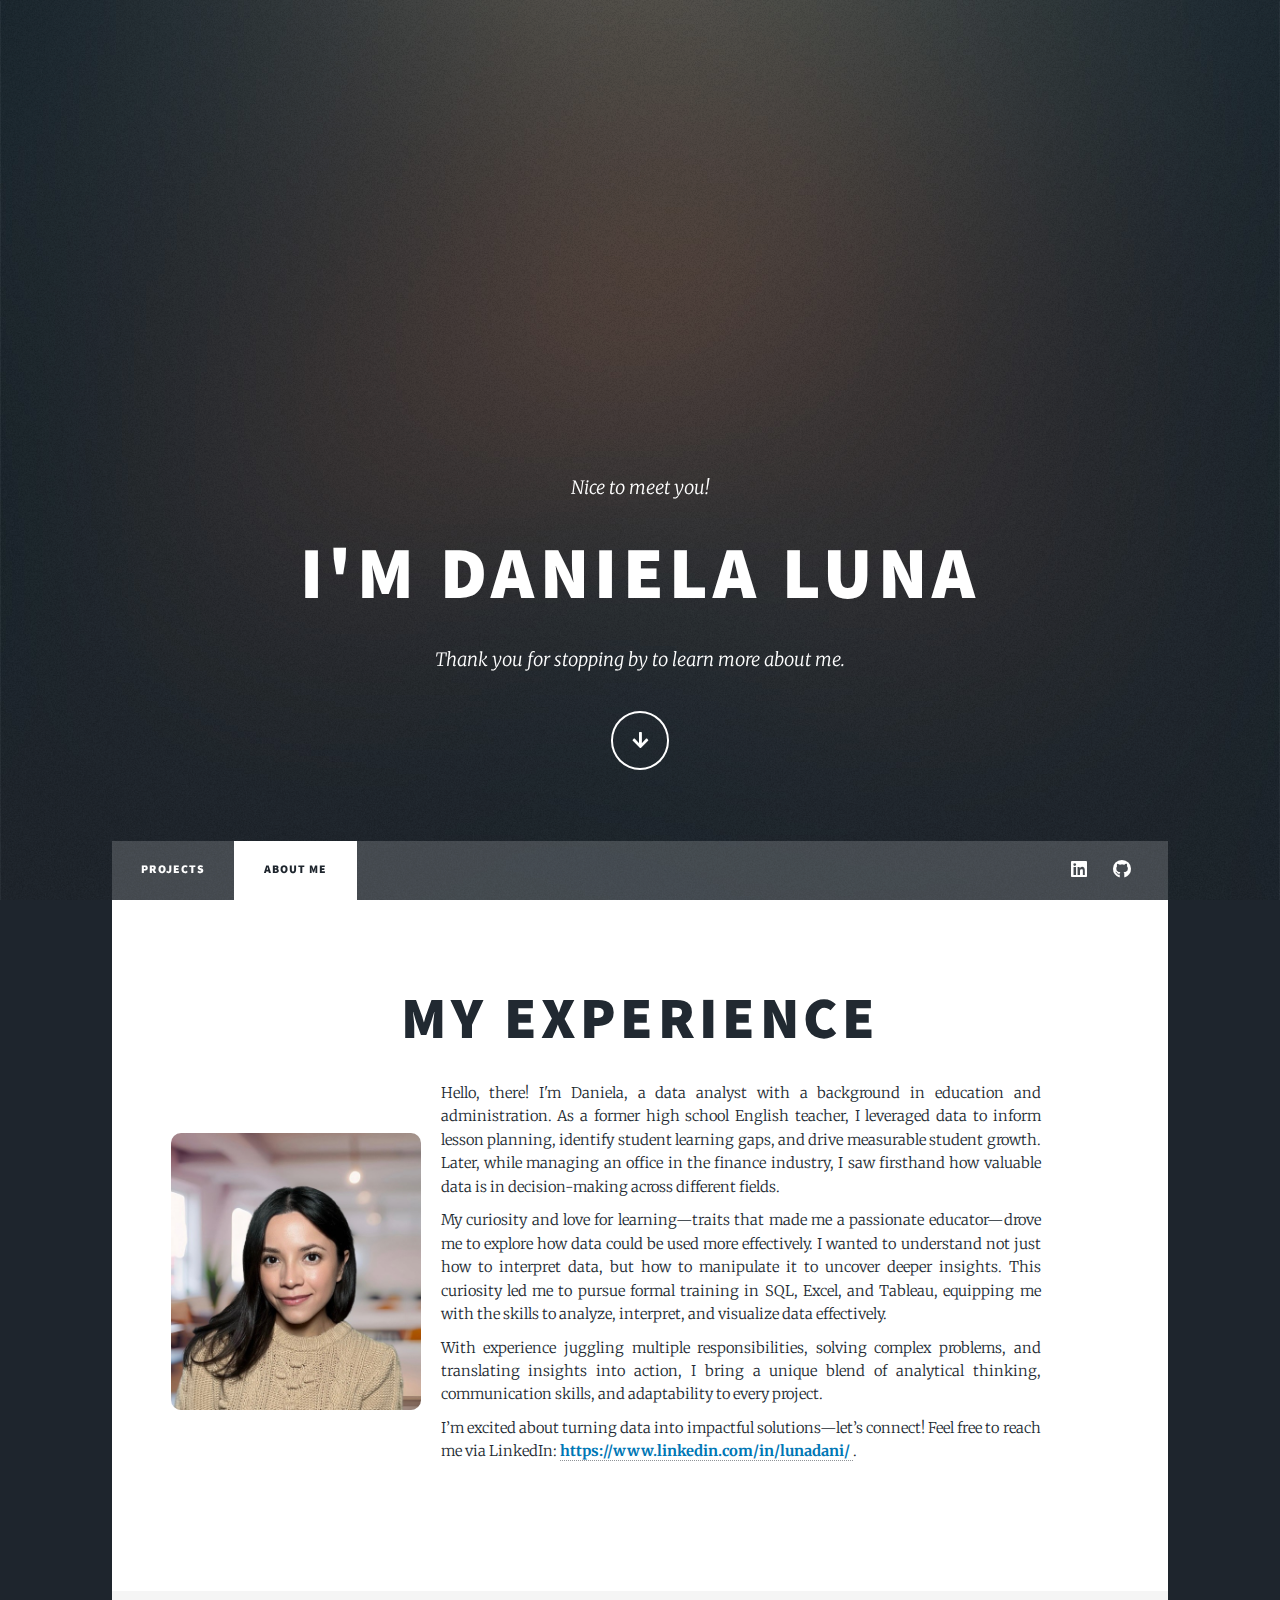
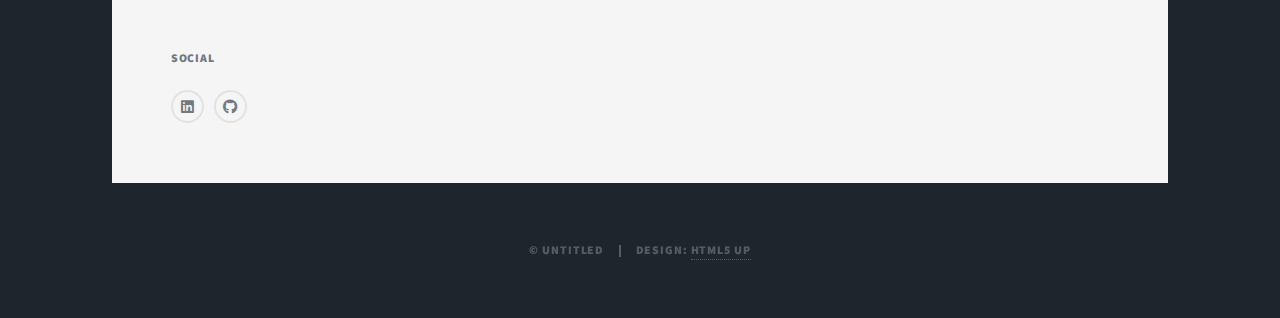
<file: generic.html>
<!DOCTYPE HTML>
<!--
	Massively by HTML5 UP
	html5up.net | @ajlkn
	Free for personal and commercial use under the CCA 3.0 license (html5up.net/license)
-->
<html>
	<head>
		<title>Daniela Luna - Data Analyst</title>
		<meta charset="utf-8" />
		<meta name="viewport" content="width=device-width, initial-scale=1, user-scalable=no" />
		<link rel="stylesheet" href="assets/css/main.css" />
		<noscript><link rel="stylesheet" href="assets/css/noscript.css" /></noscript>
	</head>
	<body class="is-preload">

		<!-- Wrapper -->
			<div id="wrapper" class="fade-in">

				<!-- Intro -->
					<div id="intro">
						<p>Nice to meet you!</p>
						<h1>I'm Daniela Luna</h1>
						<p>Thank you for stopping by to learn more about me.</p>
						<ul class="actions">
							<li><a href="#header" class="button icon solid solo fa-arrow-down scrolly">Continue</a></li>
						</ul>
					</div>


				<!-- Nav -->
					<nav id="nav">
						<ul class="links">
							<li><a href="index.html">Projects</a></li>
							<li class="active"><a href="generic.html">About Me</a></li>
					  </ul>
						<ul class="icons">
							<li><a href="https://www.linkedin.com/in/lunadani/" class="icon brands fa-linkedin"><span class="label">LinkedIn</span></a></li>
							<li><a href="https://github.com/daniela-luna/SQL" class="icon brands fa-github"><span class="label">GitHub</span></a></li>
						</ul>
					</nav>

				<!-- Main -->
					<div id="main">

						<!-- Featured Post -->
							<article class="post featured">
								<header class="major">
									<h2>My Experience</h2>
									<div>
										<div class="about-container">
											<div class="about-image">
												<img src="images/headshot.JPG" alt="headshot" />
										  </div>
											<div class="about-text">
												<p class="about-paragraph">
													Hello, there! I'm Daniela, a data analyst with a background in education and administration. As a former high school English teacher, I leveraged data to inform lesson planning, identify student learning gaps, and drive measurable student growth. Later, while managing an office in the finance industry, I saw firsthand how valuable data is in decision-making across different fields.</p>
													<p class="about-paragraph">My curiosity and love for learning—traits that made me a passionate educator—drove me to explore how data could be used more effectively. I wanted to understand not just how to interpret data, but how to manipulate it to uncover deeper insights. This curiosity led me to pursue formal training in SQL, Excel, and Tableau, equipping me with the skills to analyze, interpret, and visualize data effectively. </p>
													<p class="about-paragraph">With experience juggling multiple responsibilities, solving complex problems, and translating insights into action, I bring a unique blend of analytical thinking, communication skills, and adaptability to every project.
													</p>
													<p class="about-paragraph">
														I’m excited about turning data into impactful solutions—let’s connect! 
														Feel free to reach me via LinkedIn: 
														<a href="https://www.linkedin.com/in/lunadani/" target="_blank" style="color: #0077b5; font-weight: bold;">
															https://www.linkedin.com/in/lunadani/
														</a>.
												  </p>
											</div>
									  </div>
								</header>
							</article>
					</div>

				<!-- Footer -->
					<footer id="footer">
						<section>
								<h3>Social</h3>
								<ul class="icons alt">
									<li><a href="https://www.linkedin.com/in/lunadani/" class="icon brands alt fa-linkedin"><span class="label">LinkedIn</span></a></li>
									<li><a href="https://github.com/daniela-luna/SQL" class="icon brands alt fa-github"><span class="label">GitHub</span></a></li>
								</ul>
							</section>
					</footer>

				<!-- Copyright -->
					<div id="copyright">
						<ul><li>&copy; Untitled</li><li>Design: <a href="https://html5up.net">HTML5 UP</a></li></ul>
					</div>

			</div>

		<!-- Scripts -->
			<script src="assets/js/jquery.min.js"></script>
			<script src="assets/js/jquery.scrollex.min.js"></script>
			<script src="assets/js/jquery.scrolly.min.js"></script>
			<script src="assets/js/browser.min.js"></script>
			<script src="assets/js/breakpoints.min.js"></script>
			<script src="assets/js/util.js"></script>
			<script src="assets/js/main.js"></script>

	</body>
</html>
</file>
<file: assets/css/main.css>
@import url(fontawesome-all.min.css);
@import url("https://fonts.googleapis.com/css?family=Merriweather:300,700,300italic,700italic|Source+Sans+Pro:900");

/*
	Massively by HTML5 UP
	html5up.net | @ajlkn
	Free for personal and commercial use under the CCA 3.0 license (html5up.net/license)
*/

#about-me {
	text-align: left;
	font: inherit;
}
.about-container {
	display: flex;
	align-items: center; /* Centers text vertically with image */
	gap: 20px; /* Space between image and text */
}

.about-image {
	flex: 0 0 250px; /* Limits image width to 250px */
}

.about-image img {
	width: 100%; /* Ensures responsiveness */
	height: auto;
	border-radius: 10px; /* Optional: Adds rounded corners */
}

.about-text {
	flex: 1; /* Allows text to take up remaining space */
	max-width: 600px; /* Prevents overly wide text */
}

.about-text p {
	margin-bottom: 10px; /* Adjusts spacing between paragraphs */
	line-height: 1.6; /* Improves readability */
}


/* Responsive adjustments */
@media (max-width: 768px) {
	.about-container {
		 flex-direction: column;
		 text-align: center;
	}

	.about-image img {
		 width: 80%; /* Makes it more prominent on smaller screens */
		 max-width: 100%;
	}
}

html, body, div, span, applet, object,
iframe, h1, h2, h3, h4, h5, h6, p, blockquote,
pre, a, abbr, acronym, address, big, cite,
code, del, dfn, em, img, ins, kbd, q, s, samp,
small, strike, strong, sub, sup, tt, var, b,
u, i, center, dl, dt, dd, ol, ul, li, fieldset,
form, label, legend, table, caption, tbody,
tfoot, thead, tr, th, td, article, aside,
canvas, details, embed, figure, figcaption,
footer, header, hgroup, menu, nav, output, ruby,
section, summary, time, mark, audio, video {
	margin: 0;
	padding: 0;
	border: 0;
	font-size: 100%;
	font: inherit;
	vertical-align: baseline;}

article, aside, details, figcaption, figure,
footer, header, hgroup, menu, nav, section {
	display: block;}

body {
	line-height: 1;
}

ol, ul {
	list-style: none;
}

blockquote, q {
	quotes: none;
}

	blockquote:before, blockquote:after, q:before, q:after {
		content: '';
		content: none;
	}

table {
	border-collapse: collapse;
	border-spacing: 0;
}

body {
	-webkit-text-size-adjust: none;
}

mark {
	background-color: transparent;
	color: inherit;
}

input::-moz-focus-inner {
	border: 0;
	padding: 0;
}

input, select, textarea {
	-moz-appearance: none;
	-webkit-appearance: none;
	-ms-appearance: none;
	appearance: none;
}

/* Basic */

	@-ms-viewport {
		width: device-width;
	}

	body {
		-ms-overflow-style: scrollbar;
	}

	@media screen and (max-width: 480px) {

		html, body {
			min-width: 320px;
		}

	}

	html {
		box-sizing: border-box;
	}

	*, *:before, *:after {
		box-sizing: inherit;
	}

	body {
		background-color: #1e252d;
	}

		body.is-preload *, body.is-preload *:before, body.is-preload *:after {
			-moz-animation: none !important;
			-webkit-animation: none !important;
			-ms-animation: none !important;
			animation: none !important;
			-moz-transition: none !important;
			-webkit-transition: none !important;
			-ms-transition: none !important;
			transition: none !important;
		}

/* Type */

	html {
		font-size: 16pt;
	}

		@media screen and (max-width: 1680px) {

			html {
				font-size: 12pt;
			}

		}

		@media screen and (max-width: 1280px) {

			html {
				font-size: 11pt;
			}

		}

		@media screen and (max-width: 360px) {

			html {
				font-size: 10pt;
			}

		}

	body {
		color: #212931;
	}

	body, input, select, textarea {
		font-family: "Merriweather", Georgia, serif;
		font-weight: 300;
		font-size: 1rem;
		line-height: 2.375;
	}

	a {
		-moz-transition: color 0.2s ease-in-out, background-color 0.2s ease-in-out, border-color 0.2s ease-in-out, box-shadow 0.2s ease-in-out;
		-webkit-transition: color 0.2s ease-in-out, background-color 0.2s ease-in-out, border-color 0.2s ease-in-out, box-shadow 0.2s ease-in-out;
		-ms-transition: color 0.2s ease-in-out, background-color 0.2s ease-in-out, border-color 0.2s ease-in-out, box-shadow 0.2s ease-in-out;
		transition: color 0.2s ease-in-out, background-color 0.2s ease-in-out, border-color 0.2s ease-in-out, box-shadow 0.2s ease-in-out;
		border-bottom: dotted 1px;
		text-decoration: none;
	}

		a:hover {
			border-bottom-color: transparent;
		}

	strong, b {
		font-weight: 600;
	}

	em, i {
		font-style: italic;
	}

	p {
		text-align: justify;
		margin: 0 0 2rem 0;
	}

	h1, h2, h3, h4, h5, h6 {
		font-family: "Source Sans Pro", Helvetica, sans-serif;
		font-weight: 900;
		line-height: 1.5;
		letter-spacing: 0.075em;
		text-transform: uppercase;
		margin: 0 0 1rem 0;
	}

		h1 a, h2 a, h3 a, h4 a, h5 a, h6 a {
			border-bottom: 0;
			color: inherit;
			text-decoration: none;
		}

	h1 {
		font-size: 4rem;
		line-height: 1.1;
		margin: 0 0 2rem 0;
	}

	h2 {
		font-size: 1.75rem;
		line-height: 1.3;
		margin: 0 0 1.5rem 0;
	}

	h3 {
		font-size: 1.25rem;
		margin: 0 0 1.5rem 0;
	}

	h4 {
		font-size: 1rem;
	}

	h5 {
		font-size: 0.9rem;
	}

	h6 {
		font-size: 0.8rem;
	}

	sub {
		font-size: 0.8rem;
		position: relative;
		top: 0.5rem;
	}

	sup {
		font-size: 0.8rem;
		position: relative;
		top: -0.5rem;
	}

	blockquote {
		border-left: solid 4px;
		font-style: italic;
		margin: 0 0 2rem 0;
		padding: 0.5rem 0 0.5rem 2rem;
	}

	code {
		border: solid 2px;
		font-family: "Courier New", monospace;
		font-size: 0.9rem;
		margin: 0 0.25rem;
		padding: 0.25rem 0.65rem;
	}

	pre {
		-webkit-overflow-scrolling: touch;
		font-family: "Courier New", monospace;
		font-size: 0.9rem;
		margin: 0 0 2rem 0;
	}

		pre code {
			display: block;
			line-height: 1.75;
			padding: 1rem 1.5rem;
			overflow-x: auto;
		}

	hr {
		border: 0;
		border-bottom: solid 2px;
		margin: 3rem 0;
	}

		hr.major {
			margin: 5rem 0;
		}

	.align-left {
		text-align: left;
	}

	.align-center {
		text-align: center;
	}

	.align-right {
		text-align: right;
	}

	input, select, textarea {
		color: #212931;
	}

	a {
		color: #212931;
		border-bottom-color: rgba(33, 41, 49, 0.5);
	}

		a:hover {
			border-bottom-color: transparent;
			color: #18bfef !important;
		}

	strong, b {
		color: #212931;
	}

	h1, h2, h3, h4, h5, h6 {
		color: #212931;
	}

	blockquote {
		border-left-color: #eeeeee;
	}

	code {
		background: rgba(220, 220, 220, 0.25);
		border-color: #eeeeee;
	}

	hr {
		border-bottom-color: #eeeeee;
	}

/* Row */

	.row {
		display: flex;
		flex-wrap: wrap;
		box-sizing: border-box;
		align-items: stretch;
	}

		.row > * {
			box-sizing: border-box;
		}

		.row.gtr-uniform > * > :last-child {
			margin-bottom: 0;
		}

		.row.aln-left {
			justify-content: flex-start;
		}

		.row.aln-center {
			justify-content: center;
		}

		.row.aln-right {
			justify-content: flex-end;
		}

		.row.aln-top {
			align-items: flex-start;
		}

		.row.aln-middle {
			align-items: center;
		}

		.row.aln-bottom {
			align-items: flex-end;
		}

		.row > .imp {
			order: -1;
		}

		.row > .col-1 {
			width: 8.33333%;
		}

		.row > .off-1 {
			margin-left: 8.33333%;
		}

		.row > .col-2 {
			width: 16.66667%;
		}

		.row > .off-2 {
			margin-left: 16.66667%;
		}

		.row > .col-3 {
			width: 25%;
		}

		.row > .off-3 {
			margin-left: 25%;
		}

		.row > .col-4 {
			width: 33.33333%;
		}

		.row > .off-4 {
			margin-left: 33.33333%;
		}

		.row > .col-5 {
			width: 41.66667%;
		}

		.row > .off-5 {
			margin-left: 41.66667%;
		}

		.row > .col-6 {
			width: 50%;
		}

		.row > .off-6 {
			margin-left: 50%;
		}

		.row > .col-7 {
			width: 58.33333%;
		}

		.row > .off-7 {
			margin-left: 58.33333%;
		}

		.row > .col-8 {
			width: 66.66667%;
		}

		.row > .off-8 {
			margin-left: 66.66667%;
		}

		.row > .col-9 {
			width: 75%;
		}

		.row > .off-9 {
			margin-left: 75%;
		}

		.row > .col-10 {
			width: 83.33333%;
		}

		.row > .off-10 {
			margin-left: 83.33333%;
		}

		.row > .col-11 {
			width: 91.66667%;
		}

		.row > .off-11 {
			margin-left: 91.66667%;
		}

		.row > .col-12 {
			width: 100%;
		}

		.row > .off-12 {
			margin-left: 100%;
		}

		.row.gtr-0 {
			margin-top: 0;
			margin-left: 0rem;
		}

			.row.gtr-0 > * {
				padding: 0 0 0 0rem;
			}

			.row.gtr-0.gtr-uniform {
				margin-top: 0rem;
			}

				.row.gtr-0.gtr-uniform > * {
					padding-top: 0rem;
				}

		.row.gtr-25 {
			margin-top: 0;
			margin-left: -0.375rem;
		}

			.row.gtr-25 > * {
				padding: 0 0 0 0.375rem;
			}

			.row.gtr-25.gtr-uniform {
				margin-top: -0.375rem;
			}

				.row.gtr-25.gtr-uniform > * {
					padding-top: 0.375rem;
				}

		.row.gtr-50 {
			margin-top: 0;
			margin-left: -0.75rem;
		}

			.row.gtr-50 > * {
				padding: 0 0 0 0.75rem;
			}

			.row.gtr-50.gtr-uniform {
				margin-top: -0.75rem;
			}

				.row.gtr-50.gtr-uniform > * {
					padding-top: 0.75rem;
				}

		.row {
			margin-top: 0;
			margin-left: -1.5rem;
		}

			.row > * {
				padding: 0 0 0 1.5rem;
			}

			.row.gtr-uniform {
				margin-top: -1.5rem;
			}

				.row.gtr-uniform > * {
					padding-top: 1.5rem;
				}

		.row.gtr-150 {
			margin-top: 0;
			margin-left: -2.25rem;
		}

			.row.gtr-150 > * {
				padding: 0 0 0 2.25rem;
			}

			.row.gtr-150.gtr-uniform {
				margin-top: -2.25rem;
			}

				.row.gtr-150.gtr-uniform > * {
					padding-top: 2.25rem;
				}

		.row.gtr-200 {
			margin-top: 0;
			margin-left: -3rem;
		}

			.row.gtr-200 > * {
				padding: 0 0 0 3rem;
			}

			.row.gtr-200.gtr-uniform {
				margin-top: -3rem;
			}

				.row.gtr-200.gtr-uniform > * {
					padding-top: 3rem;
				}

		@media screen and (max-width: 1680px) {

			.row {
				display: flex;
				flex-wrap: wrap;
				box-sizing: border-box;
				align-items: stretch;
			}

				.row > * {
					box-sizing: border-box;
				}

				.row.gtr-uniform > * > :last-child {
					margin-bottom: 0;
				}

				.row.aln-left {
					justify-content: flex-start;
				}

				.row.aln-center {
					justify-content: center;
				}

				.row.aln-right {
					justify-content: flex-end;
				}

				.row.aln-top {
					align-items: flex-start;
				}

				.row.aln-middle {
					align-items: center;
				}

				.row.aln-bottom {
					align-items: flex-end;
				}

				.row > .imp-xlarge {
					order: -1;
				}

				.row > .col-1-xlarge {
					width: 8.33333%;
				}

				.row > .off-1-xlarge {
					margin-left: 8.33333%;
				}

				.row > .col-2-xlarge {
					width: 16.66667%;
				}

				.row > .off-2-xlarge {
					margin-left: 16.66667%;
				}

				.row > .col-3-xlarge {
					width: 25%;
				}

				.row > .off-3-xlarge {
					margin-left: 25%;
				}

				.row > .col-4-xlarge {
					width: 33.33333%;
				}

				.row > .off-4-xlarge {
					margin-left: 33.33333%;
				}

				.row > .col-5-xlarge {
					width: 41.66667%;
				}

				.row > .off-5-xlarge {
					margin-left: 41.66667%;
				}

				.row > .col-6-xlarge {
					width: 50%;
				}

				.row > .off-6-xlarge {
					margin-left: 50%;
				}

				.row > .col-7-xlarge {
					width: 58.33333%;
				}

				.row > .off-7-xlarge {
					margin-left: 58.33333%;
				}

				.row > .col-8-xlarge {
					width: 66.66667%;
				}

				.row > .off-8-xlarge {
					margin-left: 66.66667%;
				}

				.row > .col-9-xlarge {
					width: 75%;
				}

				.row > .off-9-xlarge {
					margin-left: 75%;
				}

				.row > .col-10-xlarge {
					width: 83.33333%;
				}

				.row > .off-10-xlarge {
					margin-left: 83.33333%;
				}

				.row > .col-11-xlarge {
					width: 91.66667%;
				}

				.row > .off-11-xlarge {
					margin-left: 91.66667%;
				}

				.row > .col-12-xlarge {
					width: 100%;
				}

				.row > .off-12-xlarge {
					margin-left: 100%;
				}

				.row.gtr-0 {
					margin-top: 0;
					margin-left: 0rem;
				}

					.row.gtr-0 > * {
						padding: 0 0 0 0rem;
					}

					.row.gtr-0.gtr-uniform {
						margin-top: 0rem;
					}

						.row.gtr-0.gtr-uniform > * {
							padding-top: 0rem;
						}

				.row.gtr-25 {
					margin-top: 0;
					margin-left: -0.375rem;
				}

					.row.gtr-25 > * {
						padding: 0 0 0 0.375rem;
					}

					.row.gtr-25.gtr-uniform {
						margin-top: -0.375rem;
					}

						.row.gtr-25.gtr-uniform > * {
							padding-top: 0.375rem;
						}

				.row.gtr-50 {
					margin-top: 0;
					margin-left: -0.75rem;
				}

					.row.gtr-50 > * {
						padding: 0 0 0 0.75rem;
					}

					.row.gtr-50.gtr-uniform {
						margin-top: -0.75rem;
					}

						.row.gtr-50.gtr-uniform > * {
							padding-top: 0.75rem;
						}

				.row {
					margin-top: 0;
					margin-left: -1.5rem;
				}

					.row > * {
						padding: 0 0 0 1.5rem;
					}

					.row.gtr-uniform {
						margin-top: -1.5rem;
					}

						.row.gtr-uniform > * {
							padding-top: 1.5rem;
						}

				.row.gtr-150 {
					margin-top: 0;
					margin-left: -2.25rem;
				}

					.row.gtr-150 > * {
						padding: 0 0 0 2.25rem;
					}

					.row.gtr-150.gtr-uniform {
						margin-top: -2.25rem;
					}

						.row.gtr-150.gtr-uniform > * {
							padding-top: 2.25rem;
						}

				.row.gtr-200 {
					margin-top: 0;
					margin-left: -3rem;
				}

					.row.gtr-200 > * {
						padding: 0 0 0 3rem;
					}

					.row.gtr-200.gtr-uniform {
						margin-top: -3rem;
					}

						.row.gtr-200.gtr-uniform > * {
							padding-top: 3rem;
						}

		}

		@media screen and (max-width: 1280px) {

			.row {
				display: flex;
				flex-wrap: wrap;
				box-sizing: border-box;
				align-items: stretch;
			}

				.row > * {
					box-sizing: border-box;
				}

				.row.gtr-uniform > * > :last-child {
					margin-bottom: 0;
				}

				.row.aln-left {
					justify-content: flex-start;
				}

				.row.aln-center {
					justify-content: center;
				}

				.row.aln-right {
					justify-content: flex-end;
				}

				.row.aln-top {
					align-items: flex-start;
				}

				.row.aln-middle {
					align-items: center;
				}

				.row.aln-bottom {
					align-items: flex-end;
				}

				.row > .imp-large {
					order: -1;
				}

				.row > .col-1-large {
					width: 8.33333%;
				}

				.row > .off-1-large {
					margin-left: 8.33333%;
				}

				.row > .col-2-large {
					width: 16.66667%;
				}

				.row > .off-2-large {
					margin-left: 16.66667%;
				}

				.row > .col-3-large {
					width: 25%;
				}

				.row > .off-3-large {
					margin-left: 25%;
				}

				.row > .col-4-large {
					width: 33.33333%;
				}

				.row > .off-4-large {
					margin-left: 33.33333%;
				}

				.row > .col-5-large {
					width: 41.66667%;
				}

				.row > .off-5-large {
					margin-left: 41.66667%;
				}

				.row > .col-6-large {
					width: 50%;
				}

				.row > .off-6-large {
					margin-left: 50%;
				}

				.row > .col-7-large {
					width: 58.33333%;
				}

				.row > .off-7-large {
					margin-left: 58.33333%;
				}

				.row > .col-8-large {
					width: 66.66667%;
				}

				.row > .off-8-large {
					margin-left: 66.66667%;
				}

				.row > .col-9-large {
					width: 75%;
				}

				.row > .off-9-large {
					margin-left: 75%;
				}

				.row > .col-10-large {
					width: 83.33333%;
				}

				.row > .off-10-large {
					margin-left: 83.33333%;
				}

				.row > .col-11-large {
					width: 91.66667%;
				}

				.row > .off-11-large {
					margin-left: 91.66667%;
				}

				.row > .col-12-large {
					width: 100%;
				}

				.row > .off-12-large {
					margin-left: 100%;
				}

				.row.gtr-0 {
					margin-top: 0;
					margin-left: 0rem;
				}

					.row.gtr-0 > * {
						padding: 0 0 0 0rem;
					}

					.row.gtr-0.gtr-uniform {
						margin-top: 0rem;
					}

						.row.gtr-0.gtr-uniform > * {
							padding-top: 0rem;
						}

				.row.gtr-25 {
					margin-top: 0;
					margin-left: -0.375rem;
				}

					.row.gtr-25 > * {
						padding: 0 0 0 0.375rem;
					}

					.row.gtr-25.gtr-uniform {
						margin-top: -0.375rem;
					}

						.row.gtr-25.gtr-uniform > * {
							padding-top: 0.375rem;
						}

				.row.gtr-50 {
					margin-top: 0;
					margin-left: -0.75rem;
				}

					.row.gtr-50 > * {
						padding: 0 0 0 0.75rem;
					}

					.row.gtr-50.gtr-uniform {
						margin-top: -0.75rem;
					}

						.row.gtr-50.gtr-uniform > * {
							padding-top: 0.75rem;
						}

				.row {
					margin-top: 0;
					margin-left: -1.5rem;
				}

					.row > * {
						padding: 0 0 0 1.5rem;
					}

					.row.gtr-uniform {
						margin-top: -1.5rem;
					}

						.row.gtr-uniform > * {
							padding-top: 1.5rem;
						}

				.row.gtr-150 {
					margin-top: 0;
					margin-left: -2.25rem;
				}

					.row.gtr-150 > * {
						padding: 0 0 0 2.25rem;
					}

					.row.gtr-150.gtr-uniform {
						margin-top: -2.25rem;
					}

						.row.gtr-150.gtr-uniform > * {
							padding-top: 2.25rem;
						}

				.row.gtr-200 {
					margin-top: 0;
					margin-left: -3rem;
				}

					.row.gtr-200 > * {
						padding: 0 0 0 3rem;
					}

					.row.gtr-200.gtr-uniform {
						margin-top: -3rem;
					}

						.row.gtr-200.gtr-uniform > * {
							padding-top: 3rem;
						}

		}

		@media screen and (max-width: 980px) {

			.row {
				display: flex;
				flex-wrap: wrap;
				box-sizing: border-box;
				align-items: stretch;
			}

				.row > * {
					box-sizing: border-box;
				}

				.row.gtr-uniform > * > :last-child {
					margin-bottom: 0;
				}

				.row.aln-left {
					justify-content: flex-start;
				}

				.row.aln-center {
					justify-content: center;
				}

				.row.aln-right {
					justify-content: flex-end;
				}

				.row.aln-top {
					align-items: flex-start;
				}

				.row.aln-middle {
					align-items: center;
				}

				.row.aln-bottom {
					align-items: flex-end;
				}

				.row > .imp-medium {
					order: -1;
				}

				.row > .col-1-medium {
					width: 8.33333%;
				}

				.row > .off-1-medium {
					margin-left: 8.33333%;
				}

				.row > .col-2-medium {
					width: 16.66667%;
				}

				.row > .off-2-medium {
					margin-left: 16.66667%;
				}

				.row > .col-3-medium {
					width: 25%;
				}

				.row > .off-3-medium {
					margin-left: 25%;
				}

				.row > .col-4-medium {
					width: 33.33333%;
				}

				.row > .off-4-medium {
					margin-left: 33.33333%;
				}

				.row > .col-5-medium {
					width: 41.66667%;
				}

				.row > .off-5-medium {
					margin-left: 41.66667%;
				}

				.row > .col-6-medium {
					width: 50%;
				}

				.row > .off-6-medium {
					margin-left: 50%;
				}

				.row > .col-7-medium {
					width: 58.33333%;
				}

				.row > .off-7-medium {
					margin-left: 58.33333%;
				}

				.row > .col-8-medium {
					width: 66.66667%;
				}

				.row > .off-8-medium {
					margin-left: 66.66667%;
				}

				.row > .col-9-medium {
					width: 75%;
				}

				.row > .off-9-medium {
					margin-left: 75%;
				}

				.row > .col-10-medium {
					width: 83.33333%;
				}

				.row > .off-10-medium {
					margin-left: 83.33333%;
				}

				.row > .col-11-medium {
					width: 91.66667%;
				}

				.row > .off-11-medium {
					margin-left: 91.66667%;
				}

				.row > .col-12-medium {
					width: 100%;
				}

				.row > .off-12-medium {
					margin-left: 100%;
				}

				.row.gtr-0 {
					margin-top: 0;
					margin-left: 0rem;
				}

					.row.gtr-0 > * {
						padding: 0 0 0 0rem;
					}

					.row.gtr-0.gtr-uniform {
						margin-top: 0rem;
					}

						.row.gtr-0.gtr-uniform > * {
							padding-top: 0rem;
						}

				.row.gtr-25 {
					margin-top: 0;
					margin-left: -0.375rem;
				}

					.row.gtr-25 > * {
						padding: 0 0 0 0.375rem;
					}

					.row.gtr-25.gtr-uniform {
						margin-top: -0.375rem;
					}

						.row.gtr-25.gtr-uniform > * {
							padding-top: 0.375rem;
						}

				.row.gtr-50 {
					margin-top: 0;
					margin-left: -0.75rem;
				}

					.row.gtr-50 > * {
						padding: 0 0 0 0.75rem;
					}

					.row.gtr-50.gtr-uniform {
						margin-top: -0.75rem;
					}

						.row.gtr-50.gtr-uniform > * {
							padding-top: 0.75rem;
						}

				.row {
					margin-top: 0;
					margin-left: -1.5rem;
				}

					.row > * {
						padding: 0 0 0 1.5rem;
					}

					.row.gtr-uniform {
						margin-top: -1.5rem;
					}

						.row.gtr-uniform > * {
							padding-top: 1.5rem;
						}

				.row.gtr-150 {
					margin-top: 0;
					margin-left: -2.25rem;
				}

					.row.gtr-150 > * {
						padding: 0 0 0 2.25rem;
					}

					.row.gtr-150.gtr-uniform {
						margin-top: -2.25rem;
					}

						.row.gtr-150.gtr-uniform > * {
							padding-top: 2.25rem;
						}

				.row.gtr-200 {
					margin-top: 0;
					margin-left: -3rem;
				}

					.row.gtr-200 > * {
						padding: 0 0 0 3rem;
					}

					.row.gtr-200.gtr-uniform {
						margin-top: -3rem;
					}

						.row.gtr-200.gtr-uniform > * {
							padding-top: 3rem;
						}

		}

		@media screen and (max-width: 736px) {

			.row {
				display: flex;
				flex-wrap: wrap;
				box-sizing: border-box;
				align-items: stretch;
			}

				.row > * {
					box-sizing: border-box;
				}

				.row.gtr-uniform > * > :last-child {
					margin-bottom: 0;
				}

				.row.aln-left {
					justify-content: flex-start;
				}

				.row.aln-center {
					justify-content: center;
				}

				.row.aln-right {
					justify-content: flex-end;
				}

				.row.aln-top {
					align-items: flex-start;
				}

				.row.aln-middle {
					align-items: center;
				}

				.row.aln-bottom {
					align-items: flex-end;
				}

				.row > .imp-small {
					order: -1;
				}

				.row > .col-1-small {
					width: 8.33333%;
				}

				.row > .off-1-small {
					margin-left: 8.33333%;
				}

				.row > .col-2-small {
					width: 16.66667%;
				}

				.row > .off-2-small {
					margin-left: 16.66667%;
				}

				.row > .col-3-small {
					width: 25%;
				}

				.row > .off-3-small {
					margin-left: 25%;
				}

				.row > .col-4-small {
					width: 33.33333%;
				}

				.row > .off-4-small {
					margin-left: 33.33333%;
				}

				.row > .col-5-small {
					width: 41.66667%;
				}

				.row > .off-5-small {
					margin-left: 41.66667%;
				}

				.row > .col-6-small {
					width: 50%;
				}

				.row > .off-6-small {
					margin-left: 50%;
				}

				.row > .col-7-small {
					width: 58.33333%;
				}

				.row > .off-7-small {
					margin-left: 58.33333%;
				}

				.row > .col-8-small {
					width: 66.66667%;
				}

				.row > .off-8-small {
					margin-left: 66.66667%;
				}

				.row > .col-9-small {
					width: 75%;
				}

				.row > .off-9-small {
					margin-left: 75%;
				}

				.row > .col-10-small {
					width: 83.33333%;
				}

				.row > .off-10-small {
					margin-left: 83.33333%;
				}

				.row > .col-11-small {
					width: 91.66667%;
				}

				.row > .off-11-small {
					margin-left: 91.66667%;
				}

				.row > .col-12-small {
					width: 100%;
				}

				.row > .off-12-small {
					margin-left: 100%;
				}

				.row.gtr-0 {
					margin-top: 0;
					margin-left: 0rem;
				}

					.row.gtr-0 > * {
						padding: 0 0 0 0rem;
					}

					.row.gtr-0.gtr-uniform {
						margin-top: 0rem;
					}

						.row.gtr-0.gtr-uniform > * {
							padding-top: 0rem;
						}

				.row.gtr-25 {
					margin-top: 0;
					margin-left: -0.375rem;
				}

					.row.gtr-25 > * {
						padding: 0 0 0 0.375rem;
					}

					.row.gtr-25.gtr-uniform {
						margin-top: -0.375rem;
					}

						.row.gtr-25.gtr-uniform > * {
							padding-top: 0.375rem;
						}

				.row.gtr-50 {
					margin-top: 0;
					margin-left: -0.75rem;
				}

					.row.gtr-50 > * {
						padding: 0 0 0 0.75rem;
					}

					.row.gtr-50.gtr-uniform {
						margin-top: -0.75rem;
					}

						.row.gtr-50.gtr-uniform > * {
							padding-top: 0.75rem;
						}

				.row {
					margin-top: 0;
					margin-left: -1.5rem;
				}

					.row > * {
						padding: 0 0 0 1.5rem;
					}

					.row.gtr-uniform {
						margin-top: -1.5rem;
					}

						.row.gtr-uniform > * {
							padding-top: 1.5rem;
						}

				.row.gtr-150 {
					margin-top: 0;
					margin-left: -2.25rem;
				}

					.row.gtr-150 > * {
						padding: 0 0 0 2.25rem;
					}

					.row.gtr-150.gtr-uniform {
						margin-top: -2.25rem;
					}

						.row.gtr-150.gtr-uniform > * {
							padding-top: 2.25rem;
						}

				.row.gtr-200 {
					margin-top: 0;
					margin-left: -3rem;
				}

					.row.gtr-200 > * {
						padding: 0 0 0 3rem;
					}

					.row.gtr-200.gtr-uniform {
						margin-top: -3rem;
					}

						.row.gtr-200.gtr-uniform > * {
							padding-top: 3rem;
						}

		}

		@media screen and (max-width: 480px) {

			.row {
				display: flex;
				flex-wrap: wrap;
				box-sizing: border-box;
				align-items: stretch;
			}

				.row > * {
					box-sizing: border-box;
				}

				.row.gtr-uniform > * > :last-child {
					margin-bottom: 0;
				}

				.row.aln-left {
					justify-content: flex-start;
				}

				.row.aln-center {
					justify-content: center;
				}

				.row.aln-right {
					justify-content: flex-end;
				}

				.row.aln-top {
					align-items: flex-start;
				}

				.row.aln-middle {
					align-items: center;
				}

				.row.aln-bottom {
					align-items: flex-end;
				}

				.row > .imp-xsmall {
					order: -1;
				}

				.row > .col-1-xsmall {
					width: 8.33333%;
				}

				.row > .off-1-xsmall {
					margin-left: 8.33333%;
				}

				.row > .col-2-xsmall {
					width: 16.66667%;
				}

				.row > .off-2-xsmall {
					margin-left: 16.66667%;
				}

				.row > .col-3-xsmall {
					width: 25%;
				}

				.row > .off-3-xsmall {
					margin-left: 25%;
				}

				.row > .col-4-xsmall {
					width: 33.33333%;
				}

				.row > .off-4-xsmall {
					margin-left: 33.33333%;
				}

				.row > .col-5-xsmall {
					width: 41.66667%;
				}

				.row > .off-5-xsmall {
					margin-left: 41.66667%;
				}

				.row > .col-6-xsmall {
					width: 50%;
				}

				.row > .off-6-xsmall {
					margin-left: 50%;
				}

				.row > .col-7-xsmall {
					width: 58.33333%;
				}

				.row > .off-7-xsmall {
					margin-left: 58.33333%;
				}

				.row > .col-8-xsmall {
					width: 66.66667%;
				}

				.row > .off-8-xsmall {
					margin-left: 66.66667%;
				}

				.row > .col-9-xsmall {
					width: 75%;
				}

				.row > .off-9-xsmall {
					margin-left: 75%;
				}

				.row > .col-10-xsmall {
					width: 83.33333%;
				}

				.row > .off-10-xsmall {
					margin-left: 83.33333%;
				}

				.row > .col-11-xsmall {
					width: 91.66667%;
				}

				.row > .off-11-xsmall {
					margin-left: 91.66667%;
				}

				.row > .col-12-xsmall {
					width: 100%;
				}

				.row > .off-12-xsmall {
					margin-left: 100%;
				}

				.row.gtr-0 {
					margin-top: 0;
					margin-left: 0rem;
				}

					.row.gtr-0 > * {
						padding: 0 0 0 0rem;
					}

					.row.gtr-0.gtr-uniform {
						margin-top: 0rem;
					}

						.row.gtr-0.gtr-uniform > * {
							padding-top: 0rem;
						}

				.row.gtr-25 {
					margin-top: 0;
					margin-left: -0.375rem;
				}

					.row.gtr-25 > * {
						padding: 0 0 0 0.375rem;
					}

					.row.gtr-25.gtr-uniform {
						margin-top: -0.375rem;
					}

						.row.gtr-25.gtr-uniform > * {
							padding-top: 0.375rem;
						}

				.row.gtr-50 {
					margin-top: 0;
					margin-left: -0.75rem;
				}

					.row.gtr-50 > * {
						padding: 0 0 0 0.75rem;
					}

					.row.gtr-50.gtr-uniform {
						margin-top: -0.75rem;
					}

						.row.gtr-50.gtr-uniform > * {
							padding-top: 0.75rem;
						}

				.row {
					margin-top: 0;
					margin-left: -1.5rem;
				}

					.row > * {
						padding: 0 0 0 1.5rem;
					}

					.row.gtr-uniform {
						margin-top: -1.5rem;
					}

						.row.gtr-uniform > * {
							padding-top: 1.5rem;
						}

				.row.gtr-150 {
					margin-top: 0;
					margin-left: -2.25rem;
				}

					.row.gtr-150 > * {
						padding: 0 0 0 2.25rem;
					}

					.row.gtr-150.gtr-uniform {
						margin-top: -2.25rem;
					}

						.row.gtr-150.gtr-uniform > * {
							padding-top: 2.25rem;
						}

				.row.gtr-200 {
					margin-top: 0;
					margin-left: -3rem;
				}

					.row.gtr-200 > * {
						padding: 0 0 0 3rem;
					}

					.row.gtr-200.gtr-uniform {
						margin-top: -3rem;
					}

						.row.gtr-200.gtr-uniform > * {
							padding-top: 3rem;
						}

		}

		@media screen and (max-width: 360px) {

			.row {
				display: flex;
				flex-wrap: wrap;
				box-sizing: border-box;
				align-items: stretch;
			}

				.row > * {
					box-sizing: border-box;
				}

				.row.gtr-uniform > * > :last-child {
					margin-bottom: 0;
				}

				.row.aln-left {
					justify-content: flex-start;
				}

				.row.aln-center {
					justify-content: center;
				}

				.row.aln-right {
					justify-content: flex-end;
				}

				.row.aln-top {
					align-items: flex-start;
				}

				.row.aln-middle {
					align-items: center;
				}

				.row.aln-bottom {
					align-items: flex-end;
				}

				.row > .imp-xxsmall {
					order: -1;
				}

				.row > .col-1-xxsmall {
					width: 8.33333%;
				}

				.row > .off-1-xxsmall {
					margin-left: 8.33333%;
				}

				.row > .col-2-xxsmall {
					width: 16.66667%;
				}

				.row > .off-2-xxsmall {
					margin-left: 16.66667%;
				}

				.row > .col-3-xxsmall {
					width: 25%;
				}

				.row > .off-3-xxsmall {
					margin-left: 25%;
				}

				.row > .col-4-xxsmall {
					width: 33.33333%;
				}

				.row > .off-4-xxsmall {
					margin-left: 33.33333%;
				}

				.row > .col-5-xxsmall {
					width: 41.66667%;
				}

				.row > .off-5-xxsmall {
					margin-left: 41.66667%;
				}

				.row > .col-6-xxsmall {
					width: 50%;
				}

				.row > .off-6-xxsmall {
					margin-left: 50%;
				}

				.row > .col-7-xxsmall {
					width: 58.33333%;
				}

				.row > .off-7-xxsmall {
					margin-left: 58.33333%;
				}

				.row > .col-8-xxsmall {
					width: 66.66667%;
				}

				.row > .off-8-xxsmall {
					margin-left: 66.66667%;
				}

				.row > .col-9-xxsmall {
					width: 75%;
				}

				.row > .off-9-xxsmall {
					margin-left: 75%;
				}

				.row > .col-10-xxsmall {
					width: 83.33333%;
				}

				.row > .off-10-xxsmall {
					margin-left: 83.33333%;
				}

				.row > .col-11-xxsmall {
					width: 91.66667%;
				}

				.row > .off-11-xxsmall {
					margin-left: 91.66667%;
				}

				.row > .col-12-xxsmall {
					width: 100%;
				}

				.row > .off-12-xxsmall {
					margin-left: 100%;
				}

				.row.gtr-0 {
					margin-top: 0;
					margin-left: 0rem;
				}

					.row.gtr-0 > * {
						padding: 0 0 0 0rem;
					}

					.row.gtr-0.gtr-uniform {
						margin-top: 0rem;
					}

						.row.gtr-0.gtr-uniform > * {
							padding-top: 0rem;
						}

				.row.gtr-25 {
					margin-top: 0;
					margin-left: -0.375rem;
				}

					.row.gtr-25 > * {
						padding: 0 0 0 0.375rem;
					}

					.row.gtr-25.gtr-uniform {
						margin-top: -0.375rem;
					}

						.row.gtr-25.gtr-uniform > * {
							padding-top: 0.375rem;
						}

				.row.gtr-50 {
					margin-top: 0;
					margin-left: -0.75rem;
				}

					.row.gtr-50 > * {
						padding: 0 0 0 0.75rem;
					}

					.row.gtr-50.gtr-uniform {
						margin-top: -0.75rem;
					}

						.row.gtr-50.gtr-uniform > * {
							padding-top: 0.75rem;
						}

				.row {
					margin-top: 0;
					margin-left: -1.5rem;
				}

					.row > * {
						padding: 0 0 0 1.5rem;
					}

					.row.gtr-uniform {
						margin-top: -1.5rem;
					}

						.row.gtr-uniform > * {
							padding-top: 1.5rem;
						}

				.row.gtr-150 {
					margin-top: 0;
					margin-left: -2.25rem;
				}

					.row.gtr-150 > * {
						padding: 0 0 0 2.25rem;
					}

					.row.gtr-150.gtr-uniform {
						margin-top: -2.25rem;
					}

						.row.gtr-150.gtr-uniform > * {
							padding-top: 2.25rem;
						}

				.row.gtr-200 {
					margin-top: 0;
					margin-left: -3rem;
				}

					.row.gtr-200 > * {
						padding: 0 0 0 3rem;
					}

					.row.gtr-200.gtr-uniform {
						margin-top: -3rem;
					}

						.row.gtr-200.gtr-uniform > * {
							padding-top: 3rem;
						}

		}

/* Box */

	.box {
		border: solid 2px;
		margin-bottom: 2rem;
		padding: 1.5rem;
	}

		.box > :last-child,
		.box > :last-child > :last-child,
		.box > :last-child > :last-child > :last-child {
			margin-bottom: 0;
		}

		.box.alt {
			border: 0;
			border-radius: 0;
			padding: 0;
		}

	.box {
		border-color: #eeeeee;
	}

/* Button */

	input[type="submit"],
	input[type="reset"],
	input[type="button"],
	button,
	.button {
		-moz-appearance: none;
		-webkit-appearance: none;
		-ms-appearance: none;
		appearance: none;
		-moz-transition: background-color 0.2s ease-in-out, box-shadow 0.2s ease-in-out, color 0.2s ease-in-out;
		-webkit-transition: background-color 0.2s ease-in-out, box-shadow 0.2s ease-in-out, color 0.2s ease-in-out;
		-ms-transition: background-color 0.2s ease-in-out, box-shadow 0.2s ease-in-out, color 0.2s ease-in-out;
		transition: background-color 0.2s ease-in-out, box-shadow 0.2s ease-in-out, color 0.2s ease-in-out;
		border: 0;
		border-radius: 0;
		cursor: pointer;
		display: inline-block;
		font-family: "Source Sans Pro", Helvetica, sans-serif;
		font-size: 0.8rem;
		font-weight: 900;
		letter-spacing: 0.075em;
		height: 3rem;
		line-height: 3rem;
		padding: 0 2rem;
		text-align: center;
		text-decoration: none;
		text-transform: uppercase;
		white-space: nowrap;
	}

		input[type="submit"].icon:before,
		input[type="reset"].icon:before,
		input[type="button"].icon:before,
		button.icon:before,
		.button.icon:before {
			margin-right: 0.5rem;
		}

		input[type="submit"].icon.solo,
		input[type="reset"].icon.solo,
		input[type="button"].icon.solo,
		button.icon.solo,
		.button.icon.solo {
			position: relative;
			width: 4rem;
			height: 4rem;
			line-height: 4rem;
			border-radius: 4rem;
			text-indent: 4rem;
			overflow: hidden;
			padding: 0;
			white-space: nowrap;
		}

			input[type="submit"].icon.solo:before,
			input[type="reset"].icon.solo:before,
			input[type="button"].icon.solo:before,
			button.icon.solo:before,
			.button.icon.solo:before {
				position: absolute;
				display: block;
				top: 0;
				left: 0;
				width: inherit;
				height: inherit;
				line-height: inherit;
				font-size: 1.25rem;
				margin-right: 0;
				text-align: center;
				text-indent: 0;
			}

		input[type="submit"].fit,
		input[type="reset"].fit,
		input[type="button"].fit,
		button.fit,
		.button.fit {
			width: 100%;
		}

		input[type="submit"].small,
		input[type="reset"].small,
		input[type="button"].small,
		button.small,
		.button.small {
			font-size: 0.7rem;
			height: 2.5rem;
			line-height: 2.5rem;
			padding: 0 1.5rem;
		}

		input[type="submit"].large,
		input[type="reset"].large,
		input[type="button"].large,
		button.large,
		.button.large {
			font-size: 0.9rem;
			height: 3.5rem;
			line-height: 3.5rem;
			padding: 0 2.75rem;
		}

		@media screen and (max-width: 980px) {

			input[type="submit"],
			input[type="reset"],
			input[type="button"],
			button,
			.button {
				font-size: 0.9rem;
				height: 3.25rem;
				line-height: 3.25rem;
			}

				input[type="submit"].large,
				input[type="reset"].large,
				input[type="button"].large,
				button.large,
				.button.large {
					font-size: 1rem;
					height: 3.75rem;
					line-height: 3.75rem;
				}

		}

		input[type="submit"].disabled, input[type="submit"]:disabled,
		input[type="reset"].disabled,
		input[type="reset"]:disabled,
		input[type="button"].disabled,
		input[type="button"]:disabled,
		button.disabled,
		button:disabled,
		.button.disabled,
		.button:disabled {
			pointer-events: none;
			opacity: 0.25;
		}

	input[type="submit"],
	input[type="reset"],
	input[type="button"],
	button,
	.button {
		background-color: transparent;
		box-shadow: inset 0 0 0 2px #212931;
		color: #212931 !important;
	}

		input[type="submit"]:hover,
		input[type="reset"]:hover,
		input[type="button"]:hover,
		button:hover,
		.button:hover {
			box-shadow: inset 0 0 0 2px #18bfef;
			color: #18bfef !important;
		}

		input[type="submit"].primary,
		input[type="reset"].primary,
		input[type="button"].primary,
		button.primary,
		.button.primary {
			background-color: #212931;
			box-shadow: none;
			color: #ffffff !important;
		}

			input[type="submit"].primary:hover,
			input[type="reset"].primary:hover,
			input[type="button"].primary:hover,
			button.primary:hover,
			.button.primary:hover {
				background-color: #18bfef;
			}

/* Form */

	form {
		margin: 0 0 2rem 0;
	}

		form > :last-child {
			margin-bottom: 0;
		}

		form > .fields {
			display: -moz-flex;
			display: -webkit-flex;
			display: -ms-flex;
			display: flex;
			-moz-flex-wrap: wrap;
			-webkit-flex-wrap: wrap;
			-ms-flex-wrap: wrap;
			flex-wrap: wrap;
			width: calc(100% + 3rem);
			margin: -1.5rem 0 2rem -1.5rem;
		}

			form > .fields > .field {
				-moz-flex-grow: 0;
				-webkit-flex-grow: 0;
				-ms-flex-grow: 0;
				flex-grow: 0;
				-moz-flex-shrink: 0;
				-webkit-flex-shrink: 0;
				-ms-flex-shrink: 0;
				flex-shrink: 0;
				padding: 1.5rem 0 0 1.5rem;
				width: calc(100% - 1.5rem);
			}

				form > .fields > .field.half {
					width: calc(50% - 0.75rem);
				}

				form > .fields > .field.third {
					width: calc(100%/3 - 0.5rem);
				}

				form > .fields > .field.quarter {
					width: calc(25% - 0.375rem);
				}

		@media screen and (max-width: 480px) {

			form > .fields {
				width: calc(100% + 3rem);
				margin: -1.5rem 0 2rem -1.5rem;
			}

				form > .fields > .field {
					padding: 1.5rem 0 0 1.5rem;
					width: calc(100% - 1.5rem);
				}

					form > .fields > .field.half {
						width: calc(100% - 1.5rem);
					}

					form > .fields > .field.third {
						width: calc(100% - 1.5rem);
					}

					form > .fields > .field.quarter {
						width: calc(100% - 1.5rem);
					}

		}

	label {
		display: block;
		font-family: "Source Sans Pro", Helvetica, sans-serif;
		font-weight: 900;
		line-height: 1.5;
		letter-spacing: 0.075em;
		font-size: 0.8rem;
		text-transform: uppercase;
		margin: 0 0 0.75rem 0;
	}

		@media screen and (max-width: 980px) {

			label {
				font-size: 0.9rem;
			}

		}

	input[type="text"],
	input[type="password"],
	input[type="email"],
	select,
	textarea {
		-moz-appearance: none;
		-webkit-appearance: none;
		-ms-appearance: none;
		appearance: none;
		background: transparent;
		border-radius: 0;
		border: solid 2px;
		color: inherit;
		display: block;
		outline: 0;
		padding: 0 1rem;
		text-decoration: none;
		width: 100%;
	}

		input[type="text"]:invalid,
		input[type="password"]:invalid,
		input[type="email"]:invalid,
		select:invalid,
		textarea:invalid {
			box-shadow: none;
		}

	select {
		background-size: 1.25rem;
		background-repeat: no-repeat;
		background-position: calc(100% - 1rem) center;
		height: 3rem;
		padding-right: 3rem;
		text-overflow: ellipsis;
	}

		select:focus::-ms-value {
			background-color: transparent;
		}

		select::-ms-expand {
			display: none;
		}

	input[type="text"],
	input[type="password"],
	input[type="email"],
	select {
		height: 3rem;
	}

	textarea {
		padding: 0.75rem 1rem;
	}

	input[type="checkbox"],
	input[type="radio"] {
		-moz-appearance: none;
		-webkit-appearance: none;
		-ms-appearance: none;
		appearance: none;
		display: block;
		float: left;
		margin-right: -2rem;
		opacity: 0;
		width: 1rem;
		z-index: -1;
	}

		input[type="checkbox"] + label,
		input[type="radio"] + label {
			text-decoration: none;
			cursor: pointer;
			display: inline-block;
			font-size: 1rem;
			letter-spacing: 0;
			font-family: "Merriweather", Georgia, serif;
			text-transform: none;
			font-weight: 300;
			padding-left: 2.8rem;
			padding-right: 1rem;
			position: relative;
		}

			input[type="checkbox"] + label:before,
			input[type="radio"] + label:before {
				-moz-osx-font-smoothing: grayscale;
				-webkit-font-smoothing: antialiased;
				display: inline-block;
				font-style: normal;
				font-variant: normal;
				text-rendering: auto;
				line-height: 1;
				text-transform: none !important;
				font-family: 'Font Awesome 5 Free';
				font-weight: 900;
			}

			input[type="checkbox"] + label:before,
			input[type="radio"] + label:before {
				border-radius: 0;
				border: solid 2px;
				content: '';
				display: inline-block;
				font-size: 0.8rem;
				height: 1.8rem;
				left: 0;
				line-height: 1.65rem;
				position: absolute;
				text-align: center;
				top: -0.125rem;
				width: 1.8rem;
			}

		input[type="checkbox"]:checked + label:before,
		input[type="radio"]:checked + label:before {
			content: '\f00c';
		}

	input[type="checkbox"] + label:before {
		border-radius: 0;
	}

	input[type="radio"] + label:before {
		border-radius: 100%;
	}

	::-webkit-input-placeholder {
		opacity: 1.0;
	}

	:-moz-placeholder {
		opacity: 1.0;
	}

	::-moz-placeholder {
		opacity: 1.0;
	}

	:-ms-input-placeholder {
		opacity: 1.0;
	}

	label {
		color: #212931;
	}

	input[type="text"],
	input[type="password"],
	input[type="email"],
	select,
	textarea {
		border-color: #eeeeee;
	}

		input[type="text"]:focus,
		input[type="password"]:focus,
		input[type="email"]:focus,
		select:focus,
		textarea:focus {
			border-color: #18bfef;
		}

	select {
		background-image: url("data:image/svg+xml;charset=utf8,%3Csvg xmlns='http://www.w3.org/2000/svg' width='40' height='40' preserveAspectRatio='none' viewBox='0 0 40 40'%3E%3Cpath d='M9.4,12.3l10.4,10.4l10.4-10.4c0.2-0.2,0.5-0.4,0.9-0.4c0.3,0,0.6,0.1,0.9,0.4l3.3,3.3c0.2,0.2,0.4,0.5,0.4,0.9 c0,0.4-0.1,0.6-0.4,0.9L20.7,31.9c-0.2,0.2-0.5,0.4-0.9,0.4c-0.3,0-0.6-0.1-0.9-0.4L4.3,17.3c-0.2-0.2-0.4-0.5-0.4-0.9 c0-0.4,0.1-0.6,0.4-0.9l3.3-3.3c0.2-0.2,0.5-0.4,0.9-0.4S9.1,12.1,9.4,12.3z' fill='%23eeeeee' /%3E%3C/svg%3E");
	}

		select option {
			background-color: #ffffff;
			color: #212931;
		}

	.select-wrapper:before {
		color: #eeeeee;
	}

	input[type="checkbox"] + label,
	input[type="radio"] + label {
		color: #212931;
	}

		input[type="checkbox"] + label:before,
		input[type="radio"] + label:before {
			border-color: #eeeeee;
		}

	input[type="checkbox"]:checked + label:before,
	input[type="radio"]:checked + label:before {
		background-color: #212931;
		border-color: #212931;
		color: #ffffff;
	}

	input[type="checkbox"]:focus + label:before,
	input[type="radio"]:focus + label:before {
		border-color: #18bfef;
	}

	::-webkit-input-placeholder {
		color: #909498 !important;
	}

	:-moz-placeholder {
		color: #909498 !important;
	}

	::-moz-placeholder {
		color: #909498 !important;
	}

	:-ms-input-placeholder {
		color: #909498 !important;
	}

	.formerize-placeholder {
		color: #909498 !important;
	}

/* Icon */

	.icon {
		text-decoration: none;
		border-bottom: none;
		position: relative;
	}

		.icon:before {
			-moz-osx-font-smoothing: grayscale;
			-webkit-font-smoothing: antialiased;
			display: inline-block;
			font-style: normal;
			font-variant: normal;
			text-rendering: auto;
			line-height: 1;
			text-transform: none !important;
			font-family: 'Font Awesome 5 Free';
			font-weight: 400;
		}

		.icon > .label {
			display: none;
		}

		.icon:before {
			line-height: inherit;
		}

		.icon.solid:before {
			font-weight: 900;
		}

		.icon.brands:before {
			font-family: 'Font Awesome 5 Brands';
		}

/* Image */

	.image {
		border: 0;
		display: inline-block;
		position: relative;
	}

		.image img {
			display: block;
		}

		.image.left, .image.right {
			max-width: 40%;
		}

			.image.left img, .image.right img {
				width: 100%;
			}

		.image.left {
			float: left;
			margin: 0 2rem 2rem 0;
			top: 0.75rem;
		}

		.image.right {
			float: right;
			margin: 0 0 2rem 2rem;
			top: 0.75rem;
		}

		.image.fit {
			display: block;
			margin: 2.5rem 0;
			width: 100%;
		}

			.image.fit:first-child {
				margin-top: 0;
			}

			.image.fit img {
				width: 100%;
			}

		.image.main {
			display: block;
			margin: 4rem 0;
			width: 100%;
		}

			.image.main:first-child {
				margin-top: 0;
			}

			.image.main img {
				width: 100%;
			}

		@media screen and (max-width: 736px) {

			.image.fit {
				margin: 2rem 0;
			}

			.image.main {
				margin: 2rem 0;
			}

		}

	a.image {
		overflow: hidden;
	}

		a.image img {
			-moz-transition: -moz-transform 0.2s ease-out;
			-webkit-transition: -webkit-transform 0.2s ease-out;
			-ms-transition: -ms-transform 0.2s ease-out;
			transition: transform 0.2s ease-out;
		}

		a.image:hover img {
			-moz-transform: scale(1.05);
			-webkit-transform: scale(1.05);
			-ms-transform: scale(1.05);
			transform: scale(1.05);
		}

/* Actions */

	ul.actions {
		display: -moz-flex;
		display: -webkit-flex;
		display: -ms-flex;
		display: flex;
		cursor: default;
		list-style: none;
		margin-left: -1rem;
		padding-left: 0;
	}

		ul.actions li {
			padding: 0 0 0 1rem;
			vertical-align: middle;
		}

		ul.actions.special {
			-moz-justify-content: center;
			-webkit-justify-content: center;
			-ms-justify-content: center;
			justify-content: center;
			width: 100%;
			margin-left: 0;
		}

			ul.actions.special li:first-child {
				padding-left: 0;
			}

		ul.actions.stacked {
			-moz-flex-direction: column;
			-webkit-flex-direction: column;
			-ms-flex-direction: column;
			flex-direction: column;
			margin-left: 0;
		}

			ul.actions.stacked li {
				padding: 1.3rem 0 0 0;
			}

				ul.actions.stacked li:first-child {
					padding-top: 0;
				}

		ul.actions.fit {
			width: calc(100% + 1rem);
		}

			ul.actions.fit li {
				-moz-flex-grow: 1;
				-webkit-flex-grow: 1;
				-ms-flex-grow: 1;
				flex-grow: 1;
				-moz-flex-shrink: 1;
				-webkit-flex-shrink: 1;
				-ms-flex-shrink: 1;
				flex-shrink: 1;
				width: 100%;
			}

				ul.actions.fit li > * {
					width: 100%;
				}

			ul.actions.fit.stacked {
				width: 100%;
			}

		@media screen and (max-width: 480px) {

			ul.actions:not(.fixed) {
				-moz-flex-direction: column;
				-webkit-flex-direction: column;
				-ms-flex-direction: column;
				flex-direction: column;
				margin-left: 0;
				width: 100% !important;
			}

				ul.actions:not(.fixed) li {
					-moz-flex-grow: 1;
					-webkit-flex-grow: 1;
					-ms-flex-grow: 1;
					flex-grow: 1;
					-moz-flex-shrink: 1;
					-webkit-flex-shrink: 1;
					-ms-flex-shrink: 1;
					flex-shrink: 1;
					padding: 1rem 0 0 0;
					text-align: center;
					width: 100%;
				}

					ul.actions:not(.fixed) li > * {
						width: 100%;
					}

					ul.actions:not(.fixed) li:first-child {
						padding-top: 0;
					}

					ul.actions:not(.fixed) li input[type="submit"],
					ul.actions:not(.fixed) li input[type="reset"],
					ul.actions:not(.fixed) li input[type="button"],
					ul.actions:not(.fixed) li button,
					ul.actions:not(.fixed) li .button {
						width: 100%;
					}

						ul.actions:not(.fixed) li input[type="submit"].icon:before,
						ul.actions:not(.fixed) li input[type="reset"].icon:before,
						ul.actions:not(.fixed) li input[type="button"].icon:before,
						ul.actions:not(.fixed) li button.icon:before,
						ul.actions:not(.fixed) li .button.icon:before {
							margin-left: -0.5rem;
						}

		}

/* Icons */

	ul.icons {
		cursor: default;
		list-style: none;
		padding-left: 0;
	}

		ul.icons li {
			display: inline-block;
			padding: 0 0.5rem 0 0;
			vertical-align: middle;
		}

			ul.icons li:last-child {
				padding-right: 0;
			}

			ul.icons li .icon:before {
				width: 2.25rem;
				height: 2.25rem;
				line-height: 2.25rem;
				display: inline-block;
				text-align: center;
				border-radius: 100%;
				font-size: 1.25rem;
			}

		ul.icons.alt li .icon:before {
			-moz-transition: color 0.2s ease-in-out, background-color 0.2s ease-in-out, border-color 0.2s ease-in-out, box-shadow 0.2s ease-in-out;
			-webkit-transition: color 0.2s ease-in-out, background-color 0.2s ease-in-out, border-color 0.2s ease-in-out, box-shadow 0.2s ease-in-out;
			-ms-transition: color 0.2s ease-in-out, background-color 0.2s ease-in-out, border-color 0.2s ease-in-out, box-shadow 0.2s ease-in-out;
			transition: color 0.2s ease-in-out, background-color 0.2s ease-in-out, border-color 0.2s ease-in-out, box-shadow 0.2s ease-in-out;
			font-size: 1rem;
		}

/* List */

	ol {
		list-style: decimal;
		margin: 0 0 2rem 0;
		padding-left: 1.25rem;
	}

		ol li {
			padding-left: 0.25rem;
		}

	ul {
		list-style: disc;
		margin: 0 0 2rem 0;
		padding-left: 1rem;
	}

		ul li {
			padding-left: 0.5rem;
		}

		ul.divided {
			list-style: none;
			padding-left: 0;
		}

			ul.divided li {
				border-top: solid 1px;
				padding: 0.5rem 0;
			}

				ul.divided li:first-child {
					border-top: 0;
					padding-top: 0;
				}

	dl {
		margin: 0 0 2rem 0;
	}

		dl dt {
			display: block;
			font-weight: 600;
			margin: 0 0 1rem 0;
		}

		dl dd {
			margin-left: 2rem;
		}

	ul.divided li {
		border-top-color: #eeeeee;
	}

	ul.icons li a.icon:hover:before {
		color: #18bfef;
	}

	ul.icons.alt li .icon:before {
		box-shadow: inset 0 0 0 2px #eeeeee;
	}

	ul.icons.alt li a.icon:hover:before {
		box-shadow: inset 0 0 0 2px #18bfef;
	}

/* Section/Article */

	section.special, article.special {
		text-align: center;
	}

	header {
		cursor: default;
	}

		header > .date {
			display: block;
			font-size: 0.8rem;
			height: 1;
			margin: 0 0 1rem 0;
			position: relative;
		}

		header > p {
			font-style: italic;
		}

		header > h1 + p {
			font-size: 1.1rem;
			margin-top: -0.5rem;
			line-height: 2;
		}

		header > h2 + p {
			font-size: 1rem;
			margin-top: -0.75rem;
		}

		header > h3 + p {
			font-size: 0.9rem;
			margin-top: -0.75rem;
		}

		header > h4 + p {
			font-size: 0.8rem;
			margin-top: -0.75rem;
		}

		header.major {
			margin: 0 0 4rem 0;
			text-align: center;
		}

			header.major > :last-child {
				margin-bottom: 0;
			}

			header.major > p {
				margin-top: 0;
				text-align: center;
			}

			header.major > .date {
				font-size: 1rem;
				margin: 0 0 4rem 0;
			}

				header.major > .date:before, header.major > .date:after {
					content: '';
					display: block;
					position: absolute;
					top: 50%;
					width: calc(50% - 6rem);
					border-top: solid 2px;
				}

				header.major > .date:before {
					left: 0;
				}

				header.major > .date:after {
					right: 0;
				}

		@media screen and (max-width: 980px) {

			header br {
				display: none;
			}

		}

		@media screen and (max-width: 736px) {

			header.major {
				margin: 0 0 2rem 0;
			}

		}

	header.major .date:before, header.major .date:after {
		border-top-color: #eeeeee;
	}

/* Table */

	.table-wrapper {
		-webkit-overflow-scrolling: touch;
		overflow-x: auto;
	}

	table {
		margin: 0 0 2rem 0;
		width: 100%;
	}

		table tbody tr {
			border: solid 1px;
			border-left: 0;
			border-right: 0;
		}

		table td {
			padding: 0.75rem 0.75rem;
		}

		table th {
			font-family: "Source Sans Pro", Helvetica, sans-serif;
			font-size: 0.8rem;
			font-weight: 900;
			letter-spacing: 0.075em;
			line-height: 1.5;
			padding: 0 0.75rem 0.75rem 0.75rem;
			text-align: left;
			text-transform: uppercase;
		}

			@media screen and (max-width: 980px) {

				table th {
					font-size: 0.9rem;
				}

			}

		table thead {
			border-bottom: solid 2px;
		}

		table tfoot {
			border-top: solid 2px;
		}

		table.alt {
			border-collapse: separate;
		}

			table.alt tbody tr td {
				border: solid 1px;
				border-left-width: 0;
				border-top-width: 0;
			}

				table.alt tbody tr td:first-child {
					border-left-width: 1px;
				}

			table.alt tbody tr:first-child td {
				border-top-width: 1px;
			}

			table.alt thead {
				border-bottom: 0;
			}

			table.alt tfoot {
				border-top: 0;
			}

	table tbody tr {
		border-color: #eeeeee;
	}

		table tbody tr:nth-child(2n + 1) {
			background-color: rgba(220, 220, 220, 0.25);
		}

	table th {
		color: #212931;
	}

	table thead {
		border-bottom-color: #eeeeee;
	}

	table tfoot {
		border-top-color: #eeeeee;
	}

	table.alt tbody tr td {
		border-color: #eeeeee;
	}

/* Pagination */

	.pagination {
		display: -moz-inline-flex;
		display: -webkit-inline-flex;
		display: -ms-inline-flex;
		display: inline-flex;
		-moz-user-select: none;
		-webkit-user-select: none;
		-ms-user-select: none;
		user-select: none;
		cursor: default;
		list-style: none;
		margin: 0 0 2rem 2px;
		padding: 0;
	}

		.pagination a, .pagination span {
			-moz-transition: background-color 0.2s ease-in-out, border-color 0.2s ease-in-out, box-shadow 0.2s ease-in-out, color 0.2s ease-in-out;
			-webkit-transition: background-color 0.2s ease-in-out, border-color 0.2s ease-in-out, box-shadow 0.2s ease-in-out, color 0.2s ease-in-out;
			-ms-transition: background-color 0.2s ease-in-out, border-color 0.2s ease-in-out, box-shadow 0.2s ease-in-out, color 0.2s ease-in-out;
			transition: background-color 0.2s ease-in-out, border-color 0.2s ease-in-out, box-shadow 0.2s ease-in-out, color 0.2s ease-in-out;
			border: solid 2px;
			display: inline-block;
			font-family: "Source Sans Pro", Helvetica, sans-serif;
			font-size: 0.8rem;
			font-weight: 900;
			height: 3rem;
			letter-spacing: 0.075em;
			line-height: calc(3rem - 4px);
			margin-left: -2px;
			min-width: 3rem;
			position: relative;
			text-align: center;
			text-decoration: none;
			text-transform: uppercase;
		}

		.pagination .next, .pagination .previous {
			text-decoration: none;
			padding: 0 1.75rem;
		}

			.pagination .next:before, .pagination .previous:before {
				-moz-osx-font-smoothing: grayscale;
				-webkit-font-smoothing: antialiased;
				display: inline-block;
				font-style: normal;
				font-variant: normal;
				text-rendering: auto;
				line-height: 1;
				text-transform: none !important;
				font-family: 'Font Awesome 5 Free';
				font-weight: 900;
			}

			.pagination .next:before, .pagination .previous:before {
				display: inline-block;
				color: inherit !important;
				line-height: inherit;
			}

		.pagination .previous:before {
			content: '\f104';
			margin-right: 0.9375em;
		}

		.pagination .next:before {
			content: '\f105';
			float: right;
			margin-left: 0.9375em;
		}

		@media screen and (max-width: 980px) {

			.pagination a, .pagination span {
				font-size: 0.9rem;
			}

		}

		@media screen and (max-width: 480px) {

			.pagination .page, .pagination .extra {
				display: none;
			}

		}

	.pagination a, .pagination span {
		border-color: #eeeeee;
	}

	.pagination a {
		color: #212931 !important;
	}

		.pagination a:hover {
			color: #18bfef !important;
			border-color: #18bfef;
			z-index: 1;
		}

			.pagination a:hover + a,
			.pagination a:hover + span {
				border-left-color: #18bfef;
			}

		.pagination a.active {
			background-color: #eeeeee;
		}

	.pagination span {
		color: #eeeeee;
	}

/* Wrapper */

	#wrapper {
		-moz-transition: opacity 0.5s ease;
		-webkit-transition: opacity 0.5s ease;
		-ms-transition: opacity 0.5s ease;
		transition: opacity 0.5s ease;
		position: relative;
		z-index: 1;
		overflow: hidden;
	}

		#wrapper > .bg {
			position: absolute;
			top: 0;
			left: 0;
			width: 100%;
			height: 100%;
			background-color: #212931;
			background-image: url("../../images/overlay.png"), linear-gradient(0deg, rgba(0, 0, 0, 0.1), rgba(0, 0, 0, 0.1)), url("../../images/bg.jpg");
			background-size: auto,								auto,														100% auto;
			background-position: center,								center,														top center;
			background-repeat: repeat,								no-repeat,													no-repeat;
			background-attachment: scroll,								scroll,														scroll;
			z-index: -1;
		}

			#wrapper > .bg.fixed {
				position: fixed;
				width: 100vw;
				height: 100vh;
			}

		#wrapper.fade-in:before {
			pointer-events: none;
			-moz-transition: opacity 1s ease-in-out;
			-webkit-transition: opacity 1s ease-in-out;
			-ms-transition: opacity 1s ease-in-out;
			transition: opacity 1s ease-in-out;
			-moz-transition-delay: 0.75s;
			-webkit-transition-delay: 0.75s;
			-ms-transition-delay: 0.75s;
			transition-delay: 0.75s;
			background: #1e252d;
			content: '';
			display: block;
			height: 100%;
			left: 0;
			opacity: 0;
			position: fixed;
			top: 0;
			width: 100%;
		}

		body.is-preload #wrapper.fade-in:before {
			opacity: 1;
		}

		@media screen and (orientation: portrait) {

			#wrapper > .bg {
				background-size: auto,								auto,														auto 175%;
			}

		}

/* Intro */

	#intro {
		color: #ffffff;
		padding: 8rem 4rem 6rem 4rem ;
		-moz-align-items: center;
		-webkit-align-items: center;
		-ms-align-items: center;
		align-items: center;
		display: -moz-flex;
		display: -webkit-flex;
		display: -ms-flex;
		display: flex;
		-moz-flex-direction: column;
		-webkit-flex-direction: column;
		-ms-flex-direction: column;
		flex-direction: column;
		-moz-justify-content: -moz-flex-end;
		-webkit-justify-content: -webkit-flex-end;
		-ms-justify-content: -ms-flex-end;
		justify-content: flex-end;
		-moz-transition: opacity 1s ease, -moz-transform 1s ease;
		-webkit-transition: opacity 1s ease, -webkit-transform 1s ease;
		-ms-transition: opacity 1s ease, -ms-transform 1s ease;
		transition: opacity 1s ease, transform 1s ease;
		position: relative;
		cursor: default;
		text-align: center;
		z-index: 1;
		min-height: 100vh;
	}

		#intro input, #intro select, #intro textarea {
			color: #ffffff;
		}

		#intro a {
			color: #ffffff;
			border-bottom-color: rgba(255, 255, 255, 0.5);
		}

			#intro a:hover {
				border-bottom-color: transparent;
				color: #18bfef !important;
			}

		#intro strong, #intro b {
			color: #ffffff;
		}

		#intro h1, #intro h2, #intro h3, #intro h4, #intro h5, #intro h6 {
			color: #ffffff;
		}

		#intro blockquote {
			border-left-color: #ffffff;
		}

		#intro code {
			background: rgba(255, 255, 255, 0.075);
			border-color: #ffffff;
		}

		#intro hr {
			border-bottom-color: #ffffff;
		}

		#intro input[type="submit"],
		#intro input[type="reset"],
		#intro input[type="button"],
		#intro button,
		#intro .button {
			background-color: transparent;
			box-shadow: inset 0 0 0 2px #ffffff;
			color: #ffffff !important;
		}

			#intro input[type="submit"]:hover,
			#intro input[type="reset"]:hover,
			#intro input[type="button"]:hover,
			#intro button:hover,
			#intro .button:hover {
				box-shadow: inset 0 0 0 2px #18bfef;
				color: #18bfef !important;
			}

			#intro input[type="submit"].primary,
			#intro input[type="reset"].primary,
			#intro input[type="button"].primary,
			#intro button.primary,
			#intro .button.primary {
				background-color: #ffffff;
				box-shadow: none;
				color: #1e252d !important;
			}

				#intro input[type="submit"].primary:hover,
				#intro input[type="reset"].primary:hover,
				#intro input[type="button"].primary:hover,
				#intro button.primary:hover,
				#intro .button.primary:hover {
					background-color: #18bfef;
				}

		#intro h1 {
			font-size: 5rem;
			line-height: 1;
		}

		#intro p {
			font-size: 1.25rem;
			font-style: italic;
			margin-top: -0.25rem;
			text-align: center;
		}

		#intro + #header {
			margin-top: -20rem;
		}

			#intro + #header .logo {
				-moz-transform: translateY(2rem);
				-webkit-transform: translateY(2rem);
				-ms-transform: translateY(2rem);
				transform: translateY(2rem);
				opacity: 0;
				visibility: hidden;
			}

		#intro.hidden {
			pointer-events: none;
			-moz-transform: translateY(2rem);
			-webkit-transform: translateY(2rem);
			-ms-transform: translateY(2rem);
			transform: translateY(2rem);
			-moz-transition: opacity 0.5s ease, -moz-transform 0.5s ease, visibility 0.5s;
			-webkit-transition: opacity 0.5s ease, -webkit-transform 0.5s ease, visibility 0.5s;
			-ms-transition: opacity 0.5s ease, -ms-transform 0.5s ease, visibility 0.5s;
			transition: opacity 0.5s ease, transform 0.5s ease, visibility 0.5s;
			opacity: 0;
			visibility: hidden;
		}

			#intro.hidden + #header .logo {
				-moz-transform: translateY(0);
				-webkit-transform: translateY(0);
				-ms-transform: translateY(0);
				transform: translateY(0);
				opacity: 1;
				visibility: visible;
			}

		body.is-preload #intro {
			-moz-transform: translateY(2rem);
			-webkit-transform: translateY(2rem);
			-ms-transform: translateY(2rem);
			transform: translateY(2rem);
			opacity: 0;
		}

			body.is-preload #intro:not(.hidden) + #header + #nav {
				-moz-transform: translateY(4rem);
				-webkit-transform: translateY(4rem);
				-ms-transform: translateY(4rem);
				transform: translateY(4rem);
				opacity: 0;
			}

		@media screen and (max-width: 980px) {

			#intro {
				padding: 4rem 4rem 2rem 4rem ;
				min-height: 90vh;
			}

				#intro p br {
					display: none;
				}

				#intro + #header {
					margin-top: -14rem;
				}

		}

		@media screen and (max-width: 736px) {

			#intro {
				padding: 3rem 2rem 1rem 2rem ;
				min-height: 80vh;
			}

				#intro h1 {
					font-size: 3.25rem;
					line-height: 1.1;
					margin-bottom: 1rem;
				}

				#intro p {
					font-size: 1rem;
					margin-top: 0rem;
				}

				#intro .actions {
					display: none;
				}

		}

/* Header */

	#header {
		color: #ffffff;
		-moz-align-items: center;
		-webkit-align-items: center;
		-ms-align-items: center;
		align-items: center;
		display: -moz-flex;
		display: -webkit-flex;
		display: -ms-flex;
		display: flex;
		-moz-flex-direction: column;
		-webkit-flex-direction: column;
		-ms-flex-direction: column;
		flex-direction: column;
		-moz-justify-content: -moz-flex-end;
		-webkit-justify-content: -webkit-flex-end;
		-ms-justify-content: -ms-flex-end;
		justify-content: flex-end;
		pointer-events: none;
		-moz-user-select: none;
		-webkit-user-select: none;
		-ms-user-select: none;
		user-select: none;
		height: 20rem;
		padding-bottom: 8rem;
		position: relative;
		text-align: center;
		z-index: 2;
	}

		#header input, #header select, #header textarea {
			color: #ffffff;
		}

		#header a {
			color: #ffffff;
			border-bottom-color: rgba(255, 255, 255, 0.5);
		}

			#header a:hover {
				border-bottom-color: transparent;
				color: #18bfef !important;
			}

		#header strong, #header b {
			color: #ffffff;
		}

		#header h1, #header h2, #header h3, #header h4, #header h5, #header h6 {
			color: #ffffff;
		}

		#header blockquote {
			border-left-color: #ffffff;
		}

		#header code {
			background: rgba(255, 255, 255, 0.075);
			border-color: #ffffff;
		}

		#header hr {
			border-bottom-color: #ffffff;
		}

		#header .logo {
			-moz-transition: border-color 0.2s ease-in-out, color 0.2s ease-in-out, opacity 0.5s ease, -moz-transform 0.5s ease, visibility 0.5s;
			-webkit-transition: border-color 0.2s ease-in-out, color 0.2s ease-in-out, opacity 0.5s ease, -webkit-transform 0.5s ease, visibility 0.5s;
			-ms-transition: border-color 0.2s ease-in-out, color 0.2s ease-in-out, opacity 0.5s ease, -ms-transform 0.5s ease, visibility 0.5s;
			transition: border-color 0.2s ease-in-out, color 0.2s ease-in-out, opacity 0.5s ease, transform 0.5s ease, visibility 0.5s;
			pointer-events: auto;
			border-style: solid;
			border-color: #ffffff;
			border-width: 5px !important;
			font-family: "Source Sans Pro", Helvetica, sans-serif;
			font-size: 2.25rem;
			font-weight: 900;
			letter-spacing: 0.075em;
			line-height: 1;
			padding: 1rem 1.75rem;
			text-transform: uppercase;
			visibility: visible;
		}

			#header .logo:hover {
				border-color: #18bfef !important;
				color: #18bfef !important;
			}

		@media screen and (max-width: 980px) {

			#header {
				height: 14rem;
				padding-bottom: 4rem;
			}

		}

		@media screen and (max-width: 736px) {

			#header {
				padding-bottom: 3rem;
			}

				#header .logo {
					font-size: 1.75rem;
					border-width: 3px !important;
				}

		}

/* Nav */

	#nav {
		color: #ffffff;
		display: -moz-flex;
		display: -webkit-flex;
		display: -ms-flex;
		display: flex;
		-moz-transition: -moz-transform 1s ease, opacity 1s ease;
		-webkit-transition: -webkit-transform 1s ease, opacity 1s ease;
		-ms-transition: -ms-transform 1s ease, opacity 1s ease;
		transition: transform 1s ease, opacity 1s ease;
		background: rgba(255, 255, 255, 0.175);
		height: 4rem;
		line-height: 4rem;
		margin: -4rem auto 0 auto;
		overflow: hidden;
		padding: 0 2rem 0 0;
		position: relative;
		width: calc(100% - 4rem);
		max-width: 72rem;
		z-index: 2;
	}

		#nav ul.divided li {
			border-top-color: #ffffff;
		}

		#nav ul.icons li a.icon:hover:before {
			color: #18bfef;
		}

		#nav ul.icons.alt li .icon:before {
			box-shadow: inset 0 0 0 2px #ffffff;
		}

		#nav ul.icons.alt li a.icon:hover:before {
			box-shadow: inset 0 0 0 2px #18bfef;
		}

		#nav input, #nav select, #nav textarea {
			color: #ffffff;
		}

		#nav a {
			color: #ffffff;
			border-bottom-color: rgba(255, 255, 255, 0.5);
		}

			#nav a:hover {
				border-bottom-color: transparent;
				color: #18bfef !important;
			}

		#nav strong, #nav b {
			color: #ffffff;
		}

		#nav h1, #nav h2, #nav h3, #nav h4, #nav h5, #nav h6 {
			color: #ffffff;
		}

		#nav blockquote {
			border-left-color: #ffffff;
		}

		#nav code {
			background: rgba(255, 255, 255, 0.075);
			border-color: #ffffff;
		}

		#nav hr {
			border-bottom-color: #ffffff;
		}

		#nav ul.links {
			display: -moz-flex;
			display: -webkit-flex;
			display: -ms-flex;
			display: flex;
			-moz-flex-grow: 1;
			-webkit-flex-grow: 1;
			-ms-flex-grow: 1;
			flex-grow: 1;
			-moz-flex-shrink: 1;
			-webkit-flex-shrink: 1;
			-ms-flex-shrink: 1;
			flex-shrink: 1;
			font-family: "Source Sans Pro", Helvetica, sans-serif;
			font-weight: 900;
			letter-spacing: 0.075em;
			list-style: none;
			margin-bottom: 0;
			padding-left: 0;
			text-transform: uppercase;
		}

			#nav ul.links li {
				display: block;
				padding-left: 0;
			}

				#nav ul.links li a {
					-moz-transition: background-color 0.2s ease-in-out, color 0.2s ease-in-out;
					-webkit-transition: background-color 0.2s ease-in-out, color 0.2s ease-in-out;
					-ms-transition: background-color 0.2s ease-in-out, color 0.2s ease-in-out;
					transition: background-color 0.2s ease-in-out, color 0.2s ease-in-out;
					display: block;
					font-size: 0.8rem;
					outline: none;
					padding: 0 2rem;
				}

					#nav ul.links li a:hover {
						color: inherit !important;
						background-color: rgba(255, 255, 255, 0.1);
					}

				#nav ul.links li.active {
					background-color: #ffffff;
				}

					#nav ul.links li.active a {
						color: #1e252d;
					}

						#nav ul.links li.active a:hover {
							color: #18bfef !important;
						}

		#nav ul.icons {
			-moz-flex-grow: 0;
			-webkit-flex-grow: 0;
			-ms-flex-grow: 0;
			flex-grow: 0;
			-moz-flex-shrink: 0;
			-webkit-flex-shrink: 0;
			-ms-flex-shrink: 0;
			flex-shrink: 0;
			margin-bottom: 0;
		}

		@media screen and (max-width: 980px) {

			#nav {
				display: none;
			}

		}

/* Main */

	#main {
		background-color: #ffffff;
		position: relative;
		margin: 0 auto;
		width: calc(100% - 4rem);
		max-width: 72rem;
		z-index: 2;
	}

		#main > * {
			padding: 4rem 4rem 2rem 4rem ;
			border-top: solid 2px #eeeeee;
			margin: 0;
		}

			#main > *:first-child {
				border-top: 0;
			}

		#main > footer {
			text-align: center;
		}

		#main > .post {
			padding: 8rem 8rem 6rem 8rem ;
		}

			#main > .post header.major > .date {
				margin-top: -2rem;
			}

			#main > .post header.major > h1, #main > .post header.major h2 {
				font-size: 4rem;
				line-height: 1.1;
				margin: 0 0 2rem 0;
			}

			#main > .post.featured {
				text-align: center;
			}

			@media screen and (max-width: 1280px) {

				#main > .post {
					padding: 6rem 4rem 4rem 4rem ;
				}

			}

			@media screen and (max-width: 736px) {

				#main > .post {
					padding: 4rem 2rem 2rem 2rem ;
				}

					#main > .post header.major > .date {
						margin-top: -1rem;
						margin-bottom: 2rem;
					}

					#main > .post header.major > h1, #main > .post header.major h2 {
						font-size: 2.5rem;
						line-height: 1.2;
						margin: 0 0 1.5rem 0;
					}

			}

		#main > .posts {
			display: -moz-flex;
			display: -webkit-flex;
			display: -ms-flex;
			display: flex;
			-moz-flex-wrap: wrap;
			-webkit-flex-wrap: wrap;
			-ms-flex-wrap: wrap;
			flex-wrap: wrap;
			-moz-align-items: -moz-stretch;
			-webkit-align-items: -webkit-stretch;
			-ms-align-items: -ms-stretch;
			align-items: stretch;
			text-align: center;
			width: 100%;
			padding: 0;
		}

			#main > .posts > * {
				-moz-flex-shrink: 1;
				-webkit-flex-shrink: 1;
				-ms-flex-shrink: 1;
				flex-shrink: 1;
				-moz-flex-grow: 0;
				-webkit-flex-grow: 0;
				-ms-flex-grow: 0;
				flex-grow: 0;
			}

			#main > .posts > * {
				width: 50%;
			}

			#main > .posts > * {
				padding: 4rem;
				width: 50%;
			}

			#main > .posts > article {
				border-color: #eeeeee;
				border-left-width: 2px;
				border-style: solid;
				border-top-width: 2px;
				text-align: center;
			}

				#main > .posts > article > :last-child {
					margin-bottom: 0;
				}

				#main > .posts > article:nth-child(2n - 1) {
					border-left-width: 0;
				}

				#main > .posts > article:nth-child(-n + 2) {
					border-top-width: 0;
				}

			@media screen and (max-width: 980px) {

				#main > .posts > * {
					width: 50%;
				}

				#main > .posts > * {
					padding: 2.5rem;
					width: 50%;
				}

			}

			@media screen and (max-width: 736px) {

				#main > .posts > * {
					width: 100%;
				}

				#main > .posts > * {
					padding: 2rem;
					width: 100%;
				}

				#main > .posts > article:nth-child(2n - 1) {
					border-left-width: 2px;
				}

				#main > .posts > article:nth-child(-n + 2) {
					border-top-width: 2px;
				}

				#main > .posts > article:nth-child(n) {
					border-left-width: 0;
				}

				#main > .posts > article:nth-child(-n + 1) {
					border-top-width: 0;
				}

				#main > .posts > article .image {
					max-width: 25rem;
					margin-left: auto;
					margin-right: auto;
				}

			}

		@media screen and (max-width: 736px) {

			#main > * {
				padding: 2rem 2rem 0.1rem 2rem ;
			}

		}

		@media screen and (max-width: 480px) {

			#main {
				width: 100%;
			}

		}

/* Footer */

	#footer {
		color: #717981;
		display: -moz-flex;
		display: -webkit-flex;
		display: -ms-flex;
		display: flex;
		background-color: #f5f5f5;
		color: #909498;
		cursor: default;
		position: relative;
		margin: 0 auto;
		width: calc(100% - 4rem);
		max-width: 72rem;
		z-index: 2;
	}

		#footer input, #footer select, #footer textarea {
			color: #717981;
		}

		#footer a {
			color: #717981;
			border-bottom-color: rgba(113, 121, 129, 0.5);
		}

			#footer a:hover {
				border-bottom-color: transparent;
				color: #18bfef !important;
			}

		#footer strong, #footer b {
			color: #717981;
		}

		#footer h1, #footer h2, #footer h3, #footer h4, #footer h5, #footer h6 {
			color: #717981;
		}

		#footer blockquote {
			border-left-color: #e2e2e2;
		}

		#footer code {
			background: rgba(220, 220, 220, 0.5);
			border-color: #e2e2e2;
		}

		#footer hr {
			border-bottom-color: #e2e2e2;
		}

		#footer .box {
			border-color: #e2e2e2;
		}

		#footer input[type="submit"],
		#footer input[type="reset"],
		#footer input[type="button"],
		#footer button,
		#footer .button {
			background-color: transparent;
			box-shadow: inset 0 0 0 2px #717981;
			color: #717981 !important;
		}

			#footer input[type="submit"]:hover,
			#footer input[type="reset"]:hover,
			#footer input[type="button"]:hover,
			#footer button:hover,
			#footer .button:hover {
				box-shadow: inset 0 0 0 2px #18bfef;
				color: #18bfef !important;
			}

			#footer input[type="submit"].primary,
			#footer input[type="reset"].primary,
			#footer input[type="button"].primary,
			#footer button.primary,
			#footer .button.primary {
				background-color: #717981;
				box-shadow: none;
				color: #f5f5f5 !important;
			}

				#footer input[type="submit"].primary:hover,
				#footer input[type="reset"].primary:hover,
				#footer input[type="button"].primary:hover,
				#footer button.primary:hover,
				#footer .button.primary:hover {
					background-color: #18bfef;
				}

		#footer label {
			color: #717981;
		}

		#footer input[type="text"],
		#footer input[type="password"],
		#footer input[type="email"],
		#footer select,
		#footer textarea {
			border-color: #e2e2e2;
		}

			#footer input[type="text"]:focus,
			#footer input[type="password"]:focus,
			#footer input[type="email"]:focus,
			#footer select:focus,
			#footer textarea:focus {
				border-color: #18bfef;
			}

		#footer select {
			background-image: url("data:image/svg+xml;charset=utf8,%3Csvg xmlns='http://www.w3.org/2000/svg' width='40' height='40' preserveAspectRatio='none' viewBox='0 0 40 40'%3E%3Cpath d='M9.4,12.3l10.4,10.4l10.4-10.4c0.2-0.2,0.5-0.4,0.9-0.4c0.3,0,0.6,0.1,0.9,0.4l3.3,3.3c0.2,0.2,0.4,0.5,0.4,0.9 c0,0.4-0.1,0.6-0.4,0.9L20.7,31.9c-0.2,0.2-0.5,0.4-0.9,0.4c-0.3,0-0.6-0.1-0.9-0.4L4.3,17.3c-0.2-0.2-0.4-0.5-0.4-0.9 c0-0.4,0.1-0.6,0.4-0.9l3.3-3.3c0.2-0.2,0.5-0.4,0.9-0.4S9.1,12.1,9.4,12.3z' fill='%23e2e2e2' /%3E%3C/svg%3E");
		}

			#footer select option {
				background-color: #f5f5f5;
				color: #717981;
			}

		#footer .select-wrapper:before {
			color: #e2e2e2;
		}

		#footer input[type="checkbox"] + label,
		#footer input[type="radio"] + label {
			color: #717981;
		}

			#footer input[type="checkbox"] + label:before,
			#footer input[type="radio"] + label:before {
				border-color: #e2e2e2;
			}

		#footer input[type="checkbox"]:checked + label:before,
		#footer input[type="radio"]:checked + label:before {
			background-color: #717981;
			border-color: #717981;
			color: #f5f5f5;
		}

		#footer input[type="checkbox"]:focus + label:before,
		#footer input[type="radio"]:focus + label:before {
			border-color: #18bfef;
		}

		#footer ::-webkit-input-placeholder {
			color: #b3b7bb !important;
		}

		#footer :-moz-placeholder {
			color: #b3b7bb !important;
		}

		#footer ::-moz-placeholder {
			color: #b3b7bb !important;
		}

		#footer :-ms-input-placeholder {
			color: #b3b7bb !important;
		}

		#footer .formerize-placeholder {
			color: #b3b7bb !important;
		}

		#footer ul.divided li {
			border-top-color: #e2e2e2;
		}

		#footer ul.icons li a.icon:hover:before {
			color: #18bfef;
		}

		#footer ul.icons.alt li .icon:before {
			box-shadow: inset 0 0 0 2px #e2e2e2;
		}

		#footer ul.icons.alt li a.icon:hover:before {
			box-shadow: inset 0 0 0 2px #18bfef;
		}

		#footer header.major .date:before, #footer header.major .date:after {
			border-top-color: #e2e2e2;
		}

		#footer table tbody tr {
			border-color: #e2e2e2;
		}

			#footer table tbody tr:nth-child(2n + 1) {
				background-color: rgba(220, 220, 220, 0.5);
			}

		#footer table th {
			color: #717981;
		}

		#footer table thead {
			border-bottom-color: #e2e2e2;
		}

		#footer table tfoot {
			border-top-color: #e2e2e2;
		}

		#footer table.alt tbody tr td {
			border-color: #e2e2e2;
		}

		#footer .pagination a, #footer .pagination span {
			border-color: #e2e2e2;
		}

		#footer .pagination a {
			color: #717981 !important;
		}

			#footer .pagination a:hover {
				color: #18bfef !important;
				border-color: #18bfef;
				z-index: 1;
			}

				#footer .pagination a:hover + a,
				#footer .pagination a:hover + span {
					border-left-color: #18bfef;
				}

			#footer .pagination a.active {
				background-color: #e2e2e2;
			}

		#footer .pagination span {
			color: #e2e2e2;
		}

		#footer > section {
			-moz-flex-basis: 50%;
			-webkit-flex-basis: 50%;
			-ms-flex-basis: 50%;
			flex-basis: 50%;
			-moz-flex-grow: 1;
			-webkit-flex-grow: 1;
			-ms-flex-grow: 1;
			flex-grow: 1;
			-moz-flex-shrink: 1;
			-webkit-flex-shrink: 1;
			-ms-flex-shrink: 1;
			flex-shrink: 1;
			padding: 4rem 4rem 2rem 4rem ;
			border-left: solid 2px #e2e2e2;
		}

			#footer > section:first-child {
				border-left: 0;
			}

			#footer > section.split {
				display: -moz-flex;
				display: -webkit-flex;
				display: -ms-flex;
				display: flex;
				-moz-flex-direction: column;
				-webkit-flex-direction: column;
				-ms-flex-direction: column;
				flex-direction: column;
				padding: 0;
			}

				#footer > section.split > section {
					padding: 3rem 4rem 1rem 4rem ;
					border-top: solid 2px #e2e2e2;
				}

					#footer > section.split > section:first-child {
						padding: 5rem 4rem 1rem 4rem ;
						border-top: 0;
					}

					#footer > section.split > section:last-child {
						padding: 3rem 4rem 3rem 4rem ;
					}

				#footer > section.split.contact > section {
					display: -moz-flex;
					display: -webkit-flex;
					display: -ms-flex;
					display: flex;
					-moz-align-items: center;
					-webkit-align-items: center;
					-ms-align-items: center;
					align-items: center;
					padding: 3.15rem 4rem;
				}

					#footer > section.split.contact > section > * {
						margin-bottom: 0;
					}

					#footer > section.split.contact > section > :first-child {
						-moz-flex-shrink: 0;
						-webkit-flex-shrink: 0;
						-ms-flex-shrink: 0;
						flex-shrink: 0;
						-moz-flex-grow: 0;
						-webkit-flex-grow: 0;
						-ms-flex-grow: 0;
						flex-grow: 0;
						width: 6rem;
					}

					#footer > section.split.contact > section > :last-child {
						-moz-flex-shrink: 1;
						-webkit-flex-shrink: 1;
						-ms-flex-shrink: 1;
						flex-shrink: 1;
						-moz-flex-grow: 1;
						-webkit-flex-grow: 1;
						-ms-flex-grow: 1;
						flex-grow: 1;
					}

					#footer > section.split.contact > section:first-child {
						padding: 4rem 4rem 3rem 4rem;
					}

					#footer > section.split.contact > section:last-child {
						padding: 3rem 4rem 4rem 4rem;
					}

					#footer > section.split.contact > section.alt {
						-moz-align-items: -moz-flex-start;
						-webkit-align-items: -webkit-flex-start;
						-ms-align-items: -ms-flex-start;
						align-items: flex-start;
					}

						#footer > section.split.contact > section.alt > :last-child {
							margin-top: -0.325rem;
						}

		#footer form label,
		#footer h3,
		#footer p {
			font-size: 0.8rem;
		}

		@media screen and (max-width: 980px) {

			#footer {
				display: block;
			}

				#footer > section {
					border-top: solid 2px #e2e2e2;
				}

					#footer > section:first-child {
						border-top: 0;
					}

					#footer > section.split > section {
						padding: 4rem 4rem 2rem 4rem ;
					}

						#footer > section.split > section:first-child {
							padding: 4rem 4rem 2rem 4rem ;
						}

						#footer > section.split > section:last-child {
							padding: 4rem 4rem 2rem 4rem ;
						}

					#footer > section.split.contact > section {
						padding: 4rem;
					}

						#footer > section.split.contact > section:first-child {
							padding: 4rem;
						}

						#footer > section.split.contact > section:last-child {
							padding: 4rem;
						}

				#footer form label,
				#footer h3,
				#footer p {
					font-size: 0.9rem;
				}

		}

		@media screen and (max-width: 736px) {

			#footer > section {
				padding: 2rem 2rem 0.1rem 2rem ;
			}

				#footer > section.split > section {
					padding: 2rem 2rem 0.1rem 2rem ;
				}

					#footer > section.split > section:first-child {
						padding: 2rem 2rem 0.1rem 2rem ;
					}

					#footer > section.split > section:last-child {
						padding: 2rem 2rem 0.1rem 2rem ;
					}

				#footer > section.split.contact > section {
					padding: 2rem;
				}

					#footer > section.split.contact > section:first-child {
						padding: 2rem;
					}

					#footer > section.split.contact > section:last-child {
						padding: 2rem;
					}

		}

		@media screen and (max-width: 480px) {

			#footer {
				width: 100%;
			}

		}

	#copyright {
		color: #ffffff;
		position: relative;
		color: rgba(255, 255, 255, 0.25);
		cursor: default;
		font-family: "Source Sans Pro", Helvetica, sans-serif;
		font-size: 0.8rem;
		font-weight: 900;
		letter-spacing: 0.075em;
		line-height: 1.5;
		text-align: center;
		text-transform: uppercase;
		margin: 4rem auto 8rem auto;
		width: calc(100% - 4rem);
		max-width: 72rem;
		z-index: 2;
	}

		#copyright input, #copyright select, #copyright textarea {
			color: #ffffff;
		}

		#copyright a {
			color: #ffffff;
			border-bottom-color: rgba(255, 255, 255, 0.5);
		}

			#copyright a:hover {
				border-bottom-color: transparent;
				color: #18bfef !important;
			}

		#copyright strong, #copyright b {
			color: #ffffff;
		}

		#copyright h1, #copyright h2, #copyright h3, #copyright h4, #copyright h5, #copyright h6 {
			color: #ffffff;
		}

		#copyright blockquote {
			border-left-color: #ffffff;
		}

		#copyright code {
			background: rgba(255, 255, 255, 0.075);
			border-color: #ffffff;
		}

		#copyright hr {
			border-bottom-color: #ffffff;
		}

		#copyright a {
			color: inherit;
			border-bottom-color: inherit;
		}

		#copyright ul {
			list-style: none;
			margin: 0;
			padding-left: 0;
		}

			#copyright ul li {
				border-left: solid 2px;
				display: inline-block;
				line-height: 1;
				margin-left: 1rem;
				padding-left: 1rem;
			}

				#copyright ul li:first-child {
					border-left: 0;
					margin-left: 0;
					padding-left: 0;
				}

		@media screen and (max-width: 1280px) {

			#copyright {
				margin: 4rem auto;
			}

		}

		@media screen and (max-width: 480px) {

			#copyright ul li {
				border-left: 0;
				margin: 1rem 0 0 0;
				padding-left: 0;
				display: block;
			}

				#copyright ul li:first-child {
					margin-top: 0;
				}

		}

/* Nav Panel */

	#navPanelToggle {
		text-decoration: none;
		-moz-transition: color 0.2s ease-in-out, background-color 0.2s ease-in-out, box-shadow 0.2s ease-in-out;
		-webkit-transition: color 0.2s ease-in-out, background-color 0.2s ease-in-out, box-shadow 0.2s ease-in-out;
		-ms-transition: color 0.2s ease-in-out, background-color 0.2s ease-in-out, box-shadow 0.2s ease-in-out;
		transition: color 0.2s ease-in-out, background-color 0.2s ease-in-out, box-shadow 0.2s ease-in-out;
		display: none;
		position: fixed;
		top: 0.75rem;
		right: 0.75rem;
		border: 0;
		color: #ffffff;
		font-family: "Source Sans Pro", Helvetica, sans-serif;
		font-size: 0.9rem;
		font-weight: 900;
		letter-spacing: 0.075em;
		padding: 0.375rem 1.25rem;
		text-transform: uppercase;
		z-index: 10001;
	}

		#navPanelToggle:before {
			-moz-osx-font-smoothing: grayscale;
			-webkit-font-smoothing: antialiased;
			display: inline-block;
			font-style: normal;
			font-variant: normal;
			text-rendering: auto;
			line-height: 1;
			text-transform: none !important;
			font-family: 'Font Awesome 5 Free';
			font-weight: 900;
		}

		#navPanelToggle:before {
			content: '\f0c9';
			margin-right: 0.5rem;
		}

		#navPanelToggle.alt {
			background-color: rgba(255, 255, 255, 0.875);
			box-shadow: 0 0.125rem 0.75rem 0 rgba(30, 37, 45, 0.25);
			color: #212931;
		}

			#navPanelToggle.alt:hover {
				background-color: #ffffff;
			}

		@media screen and (max-width: 980px) {

			#navPanelToggle {
				display: block;
			}

		}

		@media screen and (max-width: 736px) {

			#navPanelToggle {
				font-size: 0.8rem;
				padding: 0.25rem 1rem;
			}

		}

	#navPanel {
		-moz-transform: translateX(20rem);
		-webkit-transform: translateX(20rem);
		-ms-transform: translateX(20rem);
		transform: translateX(20rem);
		-moz-transition: -moz-transform 0.5s ease, box-shadow 0.5s ease, visibility 0.5s;
		-webkit-transition: -webkit-transform 0.5s ease, box-shadow 0.5s ease, visibility 0.5s;
		-ms-transition: -ms-transform 0.5s ease, box-shadow 0.5s ease, visibility 0.5s;
		transition: transform 0.5s ease, box-shadow 0.5s ease, visibility 0.5s;
		display: none;
		-webkit-overflow-scrolling: touch;
		background: #ffffff;
		box-shadow: none;
		color: #212931;
		height: 100%;
		max-width: 80%;
		overflow-y: auto;
		padding: 3rem 2rem;
		position: fixed;
		right: 0;
		top: 0;
		visibility: hidden;
		width: 20rem;
		z-index: 10002;
	}

		#navPanel .links {
			list-style: none;
			padding-left: 0;
		}

			#navPanel .links li {
				border-top: solid 2px #eeeeee;
			}

				#navPanel .links li a {
					border-bottom: 0;
					display: block;
					font-family: "Source Sans Pro", Helvetica, sans-serif;
					font-size: 0.9rem;
					font-size: 0.9rem;
					font-weight: 900;
					letter-spacing: 0.075em;
					padding: 0.75rem 0;
					text-transform: uppercase;
				}

				#navPanel .links li:first-child {
					border-top: 0;
				}

		#navPanel .close {
			text-decoration: none;
			-moz-transition: color 0.2s ease-in-out;
			-webkit-transition: color 0.2s ease-in-out;
			-ms-transition: color 0.2s ease-in-out;
			transition: color 0.2s ease-in-out;
			-webkit-tap-highlight-color: rgba(0, 0, 0, 0);
			border: 0;
			color: #909498;
			cursor: pointer;
			display: block;
			height: 3.25rem;
			line-height: 3.25rem;
			padding-right: 1.25rem;
			position: absolute;
			right: 0;
			text-align: right;
			top: 0;
			vertical-align: middle;
			width: 7rem;
		}

			#navPanel .close:before {
				-moz-osx-font-smoothing: grayscale;
				-webkit-font-smoothing: antialiased;
				display: inline-block;
				font-style: normal;
				font-variant: normal;
				text-rendering: auto;
				line-height: 1;
				text-transform: none !important;
				font-family: 'Font Awesome 5 Free';
				font-weight: 900;
			}

			#navPanel .close:before {
				content: '\f00d';
				font-size: 1.25rem;
			}

			#navPanel .close:hover {
				color: #212931;
			}

			@media screen and (max-width: 736px) {

				#navPanel .close {
					height: 4rem;
					line-height: 4rem;
				}

			}

		@media screen and (max-width: 980px) {

			#navPanel {
				display: block;
			}

		}

		@media screen and (max-width: 736px) {

			#navPanel {
				padding: 2.5rem 1.75rem;
			}

		}

	@media screen and (max-width: 980px) {

		body.is-navPanel-visible #wrapper {
			opacity: 0.5;
		}

		body.is-navPanel-visible #navPanel {
			-moz-transform: translateX(0);
			-webkit-transform: translateX(0);
			-ms-transform: translateX(0);
			transform: translateX(0);
			box-shadow: 0 0 1.5rem 0 rgba(0, 0, 0, 0.2);
			visibility: visible;
		}

	}
</file>
<file: assets/css/noscript.css>
@import url(font-awesome.min.css);

/*
	Massively by HTML5 UP
	html5up.net | @ajlkn
	Free for personal and commercial use under the CCA 3.0 license (html5up.net/license)
*/

/* Wrapper */

	#wrapper {
		background-color: #212931;
		background-image: url("../../images/overlay.png"), linear-gradient(0deg, rgba(0, 0, 0, 0.1), rgba(0, 0, 0, 0.1)), url("../../images/bg.jpg");
		background-size: auto,								auto,														100% auto;
		background-position: center,								center,														top center;
		background-repeat: repeat,								no-repeat,													no-repeat;
		background-attachment: fixed,								fixed,														fixed;
	}

		#wrapper.fade-in:before {
			display: none;
		}

/* Intro */

	body.is-preload #intro {
		opacity: 1;
	}

		body.is-preload #intro:not(.hidden) + #header + #nav {
			-moz-transform: none;
			-webkit-transform: none;
			-ms-transform: none;
			transform: none;
			opacity: 1;
		}
</file>
